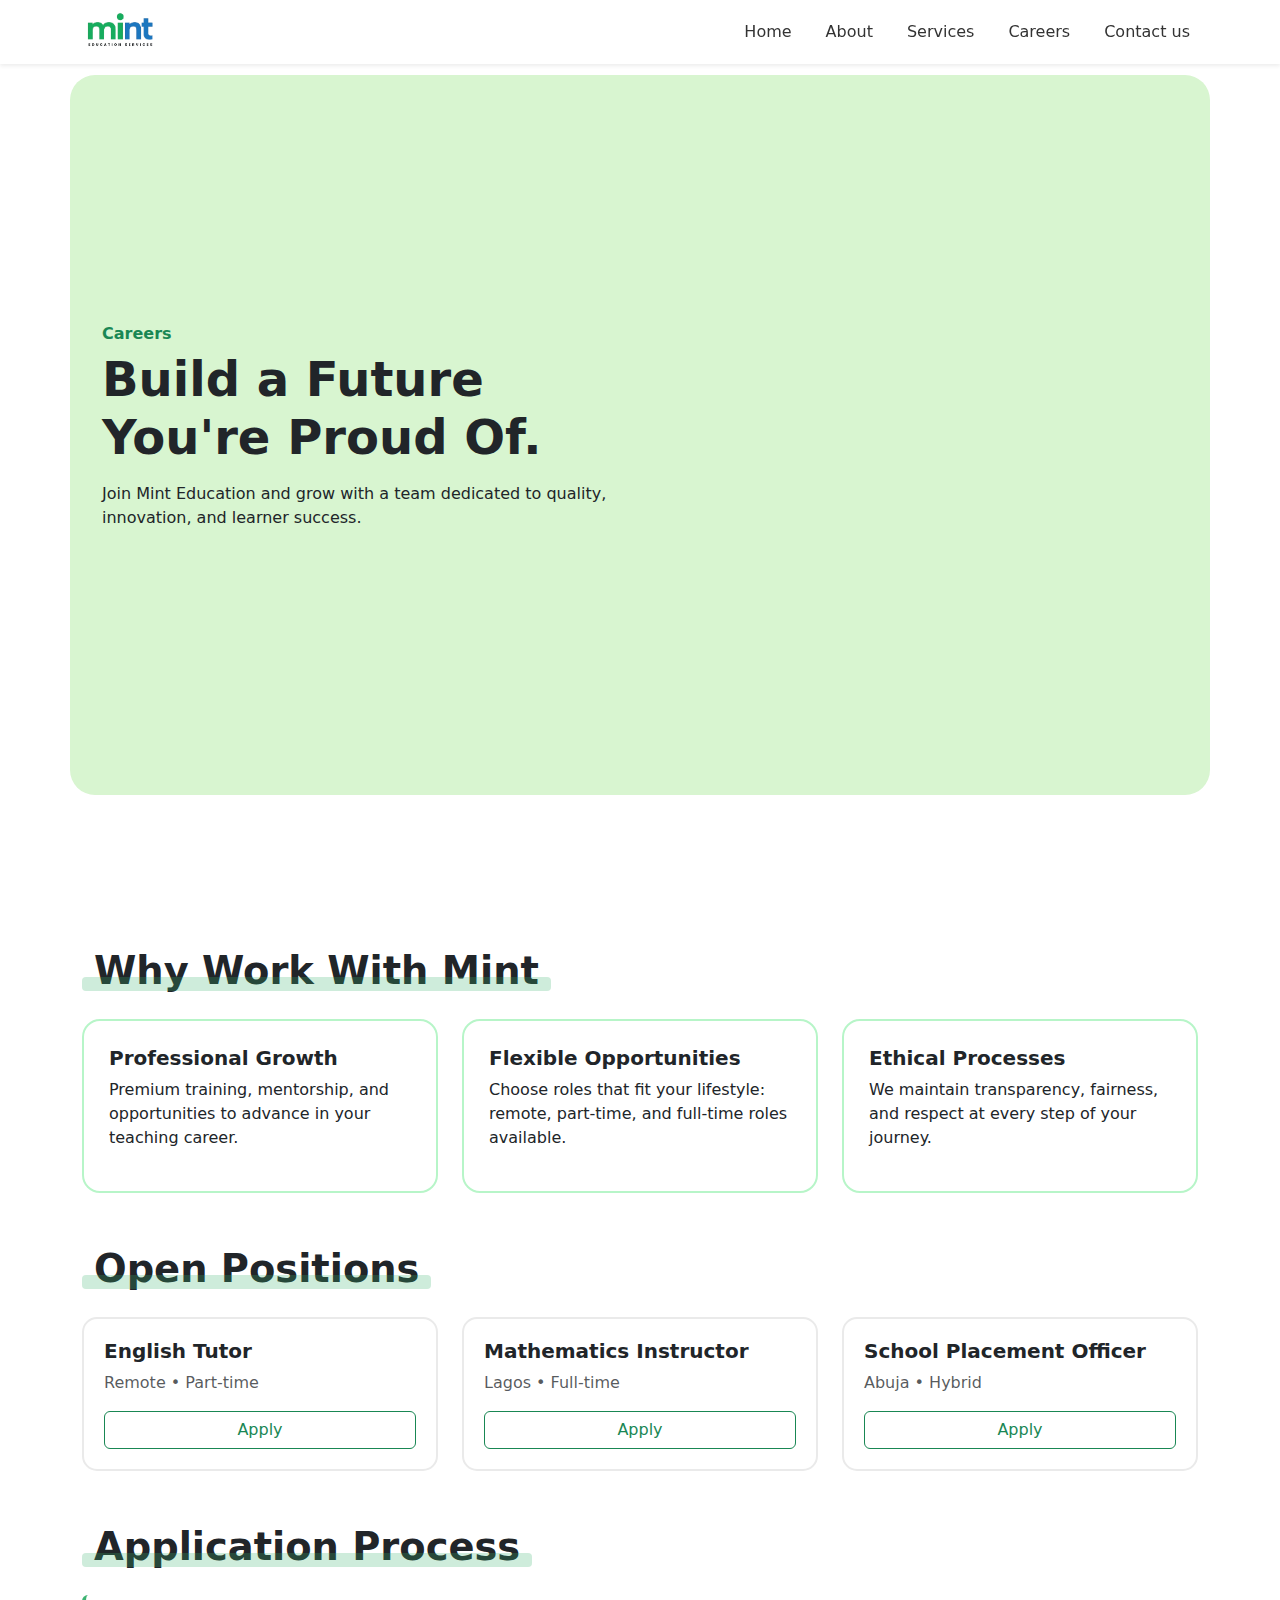
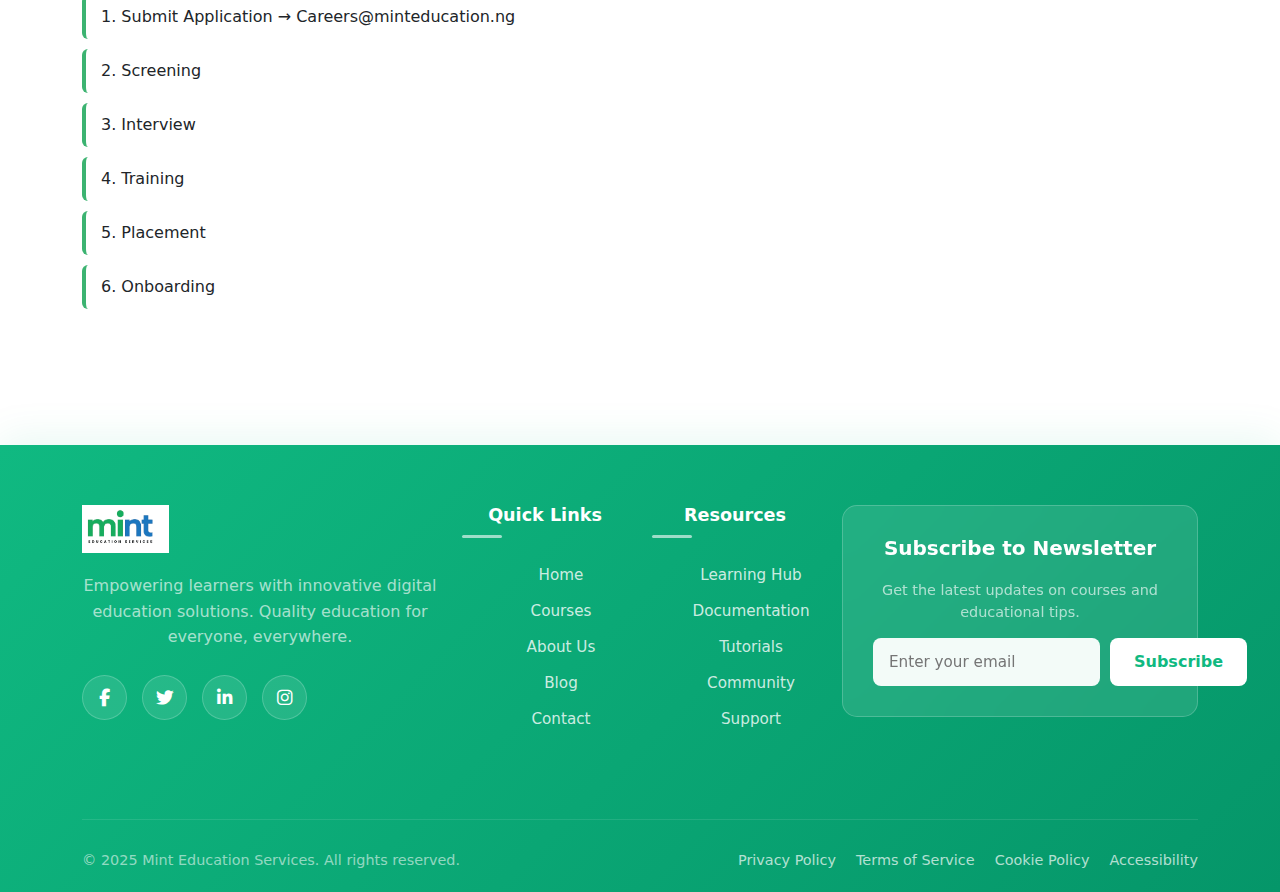
<file: career.html>
<!DOCTYPE html>
<html lang="en">
<head>
  <meta charset="UTF-8">
  <meta name="viewport" content="width=device-width, initial-scale=1.0">
  <title>Mint Education Careers</title>
  <link rel="stylesheet" href="style.css">
   <link rel="stylesheet" href="https://cdnjs.cloudflare.com/ajax/libs/font-awesome/6.5.0/css/all.min.css">
  <link href="https://cdn.jsdelivr.net/npm/bootstrap@5.3.2/dist/css/bootstrap.min.css" rel="stylesheet">
  <link href="https://fonts.googleapis.com/css2?family=Poppins:wght@300;400;600;700&display=swap" rel="stylesheet">
  <link href="https://cdn.jsdelivr.net/npm/bootstrap@5.3.3/dist/css/bootstrap.min.css" rel="stylesheet">

  
</head>
<body>
<nav class="navbar navbar-expand-lg navbar-light bg-white shadow-sm fixed-top">
    <div class="container">
        <img src="images/mintLogo.png" id="logo">
        <button class="navbar-toggler mint-toggler" type="button" data-bs-toggle="collapse" data-bs-target="#navMenu">
            <span class="navbar-toggler-icon"></span>
        </button>

        <div class="collapse navbar-collapse" id="navMenu">
            <ul class="navbar-nav ms-auto">
                <li class="nav-item"><a href="index.html" class="nav-link">Home</a></li>
                <li class="nav-item"><a href="about.html" class="nav-link">About</a></li>
                <li class="nav-item"><a href="services.html" class="nav-link">Services</a></li>
                 <li class="nav-item"><a href="career.html" class="nav-link">Careers</a></li>
                <li class="nav-item"><a href="/contact.html" class="nav-link">Contact us</a></li>
                
               
            </ul>
        </div>
    </div>
</nav>

 <!-- HERO SECTION -->
<section class="container" style="padding-top: 75px;">
  <div class="row align-items-center hero-banner" style="height: 80vh; ">

    <!-- TEXT -->
    <div class="col-md-6">
      <h6 class="text-success fw-semibold">Careers</h6>
      <h1 class="fw-bold display-5">Build a Future You're Proud Of.</h1>
      <p class="mt-3">
        Join Mint Education and grow with a team dedicated to quality, innovation, and learner success.
      </p>
    </div>

    <!-- IMAGE (FADES UP) -->
    <div class="col-md-6 text-center">
      <img src="images/career woman.png" 
           alt="Career Illustration" 
           class="hero-img fade-up">
    </div>

  </div>
</section>
<div class="container py-5" style="margin-top: 100px;">

   
  <!-- HERO SECTION -->
  <!-- <section class="hero-section text-center mb-5">
    <h1 class="fw-bold">Build a Future You're Proud Of</h1>
    <p class="mt-3 lead">Join Mint Education and create meaningful impact in schools, families, and communities.</p>
  </section> -->

  <!-- WHY WORK WITH MINT -->
  <section class="mb-5">
    <h2 class="section-title">Why Work With Mint</h2>
    <div class="row g-4">
      <div class="col-md-4">
        <div class="mint-card">
          <h5 class="fw-bold">Professional Growth</h5>
          <p>Premium training, mentorship, and opportunities to advance in your teaching career.</p>
        </div>
      </div>

      <div class="col-md-4">
        <div class="mint-card">
          <h5 class="fw-bold">Flexible Opportunities</h5>
          <p>Choose roles that fit your lifestyle: remote, part‑time, and full‑time roles available.</p>
        </div>
      </div>

      <div class="col-md-4">
        <div class="mint-card">
          <h5 class="fw-bold">Ethical Processes</h5>
          <p>We maintain transparency, fairness, and respect at every step of your journey.</p>
        </div>
      </div>
    </div>
  </section>

  <!-- OPEN POSITIONS -->
  <section class="mb-5">
    <h2 class="section-title">Open Positions</h2>

    <div class="row g-4">
      <div class="col-md-4">
        <div class="job-card">
          <h5 class="fw-bold">English Tutor</h5>
          <p class="text-muted">Remote • Part‑time</p>
          <button class="btn btn-outline-success w-100">Apply</button>
        </div>
      </div>

      <div class="col-md-4">
        <div class="job-card">
          <h5 class="fw-bold">Mathematics Instructor</h5>
          <p class="text-muted">Lagos • Full‑time</p>
          <button class="btn btn-outline-success w-100">Apply</button>
        </div>
      </div>

      <div class="col-md-4">
        <div class="job-card">
          <h5 class="fw-bold">School Placement Officer</h5>
          <p class="text-muted">Abuja • Hybrid</p>
          <button class="btn btn-outline-success w-100">Apply</button>
        </div>
      </div>
    </div>
  </section>

  <!-- APPLICATION PROCESS -->
  <section class="mb-5">
    <h2 class="section-title">Application Process</h2>
    <div class="process-step">1. Submit Application → Careers@minteducation.ng</div>
    <div class="process-step">2. Screening</div>
    <div class="process-step">3. Interview</div>
    <div class="process-step">4. Training</div>
    <div class="process-step">5. Placement</div>
    <div class="process-step">6. Onboarding</div>
  </section>

</div>

<footer class="mint-footer">
    <div class="container">
        <div class="footer-content">
            <!-- Logo and Description -->
            <div class="row mb-5">
                <div class="col-lg-4 col-md-6 mb-4">
                    <div class="footer-logo">
                        <img src="images/mintLogo.png" id="logo" style="background-color: white;">
                    </div>
                    <p style="color: rgba(255, 255, 255, 0.8); margin-top: 15px; line-height: 1.6;">
                        Empowering learners with innovative digital education solutions. Quality education for everyone, everywhere.
                    </p>
                    <div class="social-icons">
                        <a href="#" class="social-icon" title="Facebook">
                            <i class="fab fa-facebook-f"></i>
                        </a>
                        <a href="#" class="social-icon" title="Twitter">
                            <i class="fab fa-twitter"></i>
                        </a>
                        <a href="#" class="social-icon" title="LinkedIn">
                            <i class="fab fa-linkedin-in"></i>
                        </a>
                        <a href="#" class="social-icon" title="Instagram">
                            <i class="fab fa-instagram"></i>
                        </a>
                    </div>
                </div>

                <!-- Quick Links -->
                <div class="col-lg-2 col-md-6 mb-4">
                    <div class="footer-section">
                        <h5>Quick Links</h5>
                        <ul>
                          <li><a href="/">Home</a></li>
                          <li><a href="#">Courses</a></li>
                          <li><a href="/about.html">About Us</a></li>
                          <li><a href="#">Blog</a></li>
                          <li><a href="/contact.html">Contact</a></li>
                        </ul>
                    </div>
                </div>

                <!-- Resources -->
                <div class="col-lg-2 col-md-6 mb-4">
                    <div class="footer-section">
                        <h5>Resources</h5>
                        <ul>
                            <li><a href="#">Learning Hub</a></li>
                            <li><a href="#">Documentation</a></li>
                            <li><a href="#">Tutorials</a></li>
                            <li><a href="#">Community</a></li>
                            <li><a href="#">Support</a></li>
                        </ul>
                    </div>
                </div>

                <!-- Newsletter -->
                <div class="col-lg-4 col-md-6 mb-4">
                    <div class="newsletter-form">
                        <h5>Subscribe to Newsletter</h5>
                        <p style="font-size: 0.9rem; color: rgba(255, 255, 255, 0.8); margin-bottom: 15px;">
                            Get the latest updates on courses and educational tips.
                        </p>
                        <form id="newsletterForm">
                            <div class="input-group-mint">
                                <input type="email" placeholder="Enter your email" required>
                                <button type="submit" class="btn-mint-subscribe">Subscribe</button>
                            </div>
                        </form>
                    </div>
                </div>
            </div>

            <!-- Footer Bottom -->
            <div class="footer-bottom">
                <div class="footer-bottom-content">
                    <p>&copy; 2025 Mint Education Services. All rights reserved.</p>
                    <div class="footer-links-bottom">
                        <a href="#">Privacy Policy</a>
                        <a href="#">Terms of Service</a>
                        <a href="#">Cookie Policy</a>
                        <a href="#">Accessibility</a>
                    </div>
                </div>
            </div>
        </div>
    </div>
</footer>

<script src="https://cdn.jsdelivr.net/npm/bootstrap@5.3.3/dist/js/bootstrap.bundle.min.js"></script>
</body>
</html>
</file>
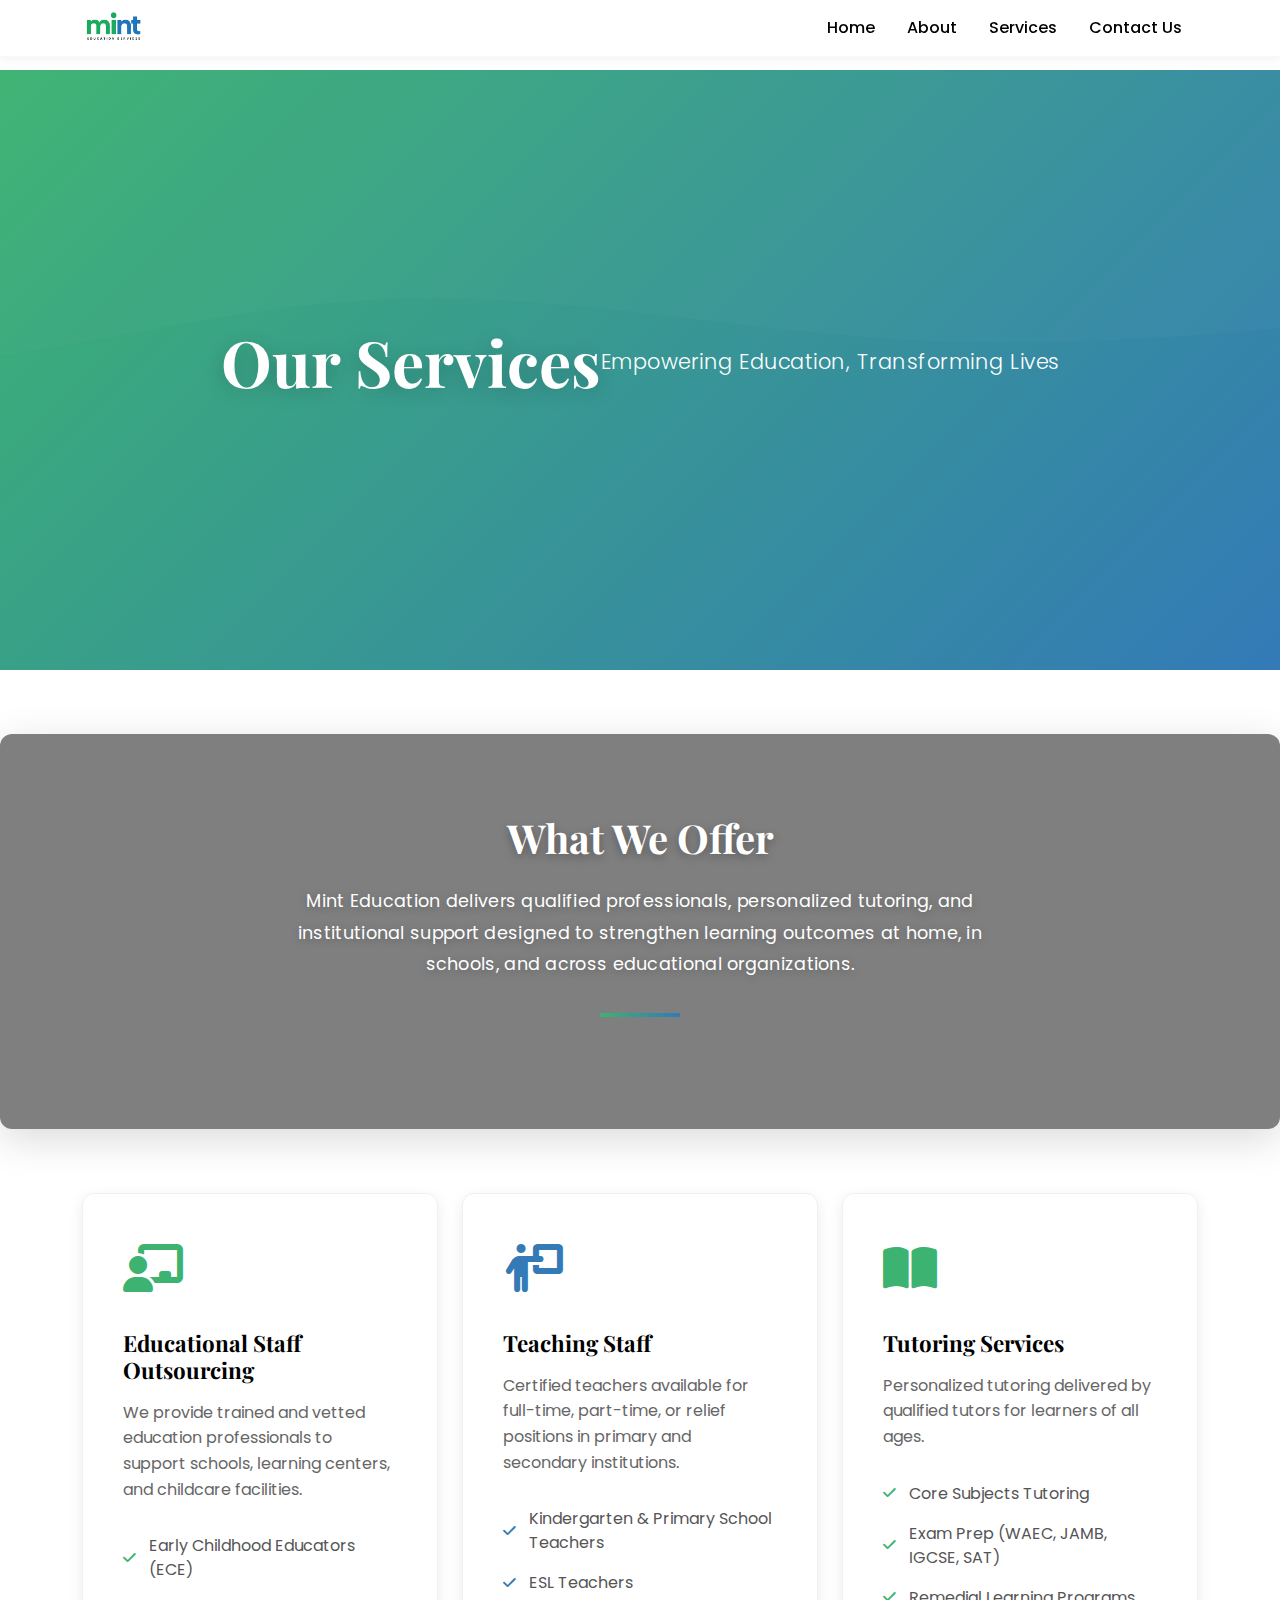
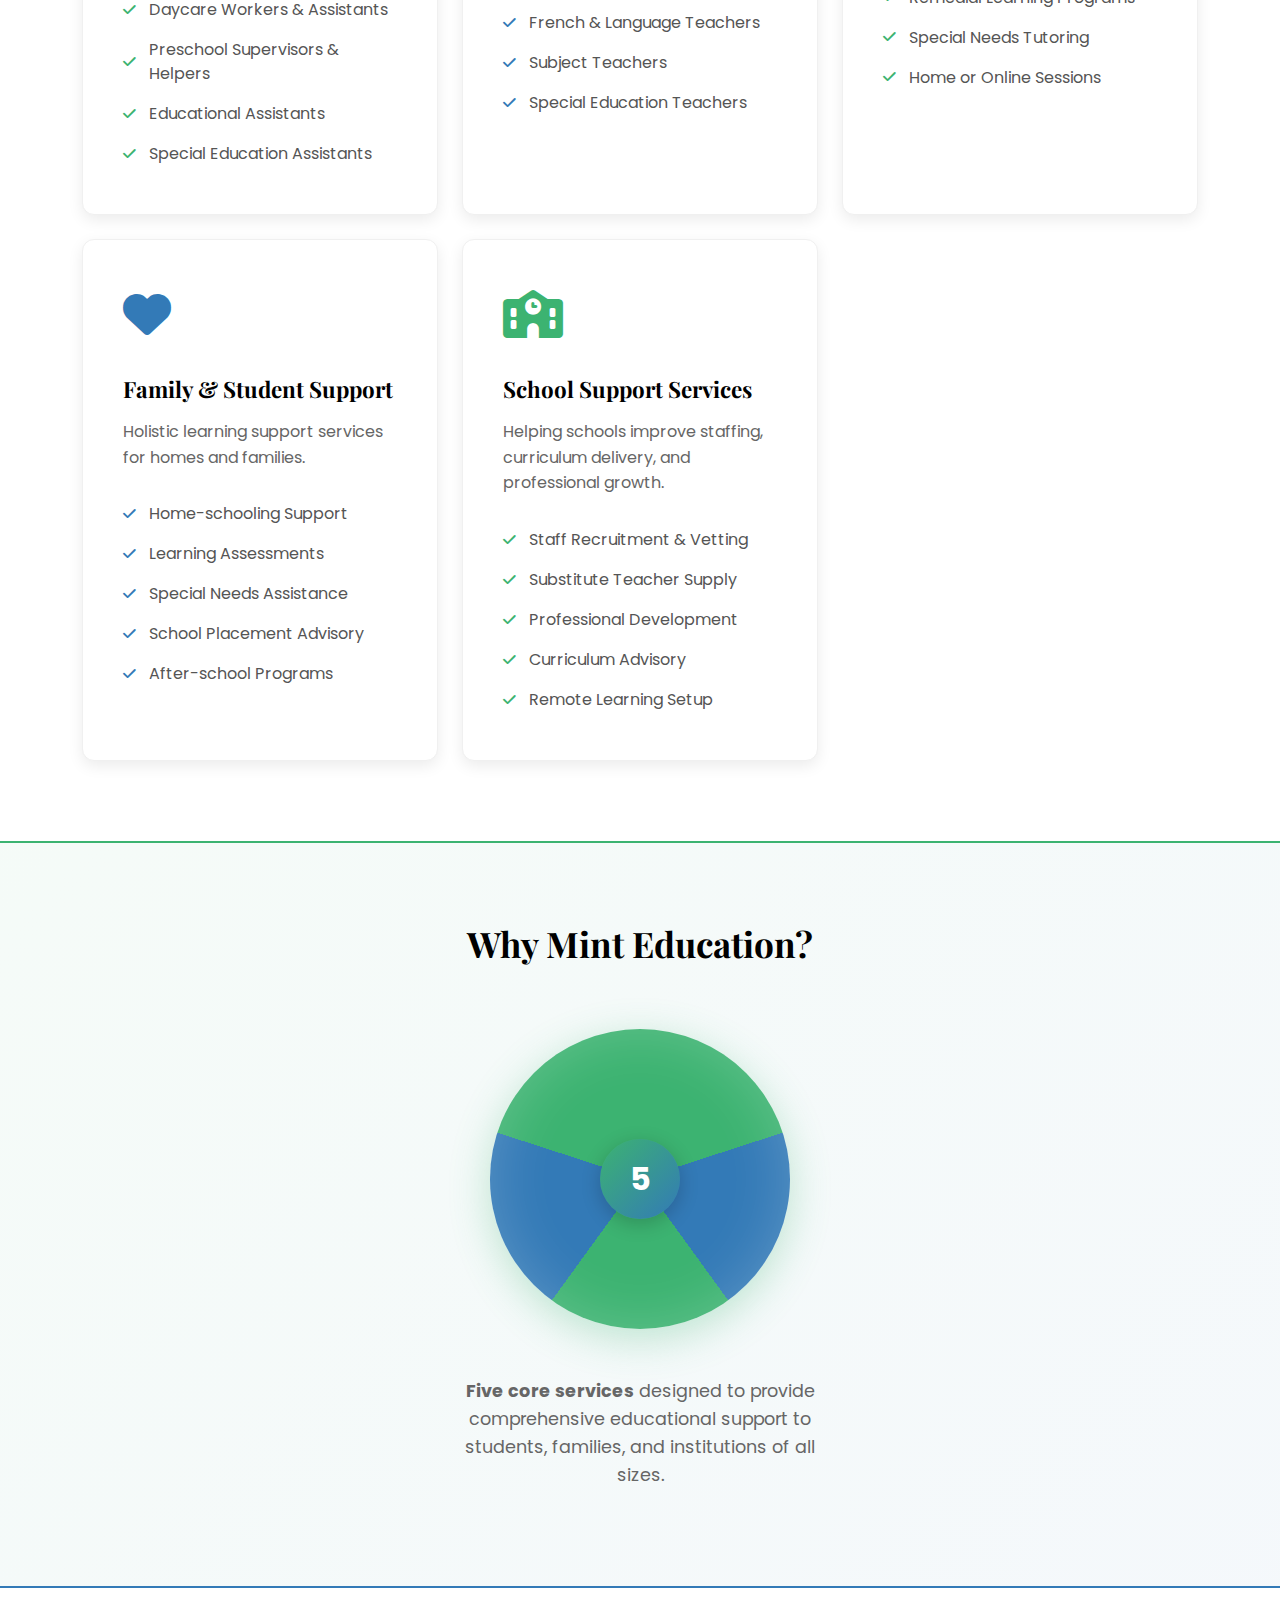
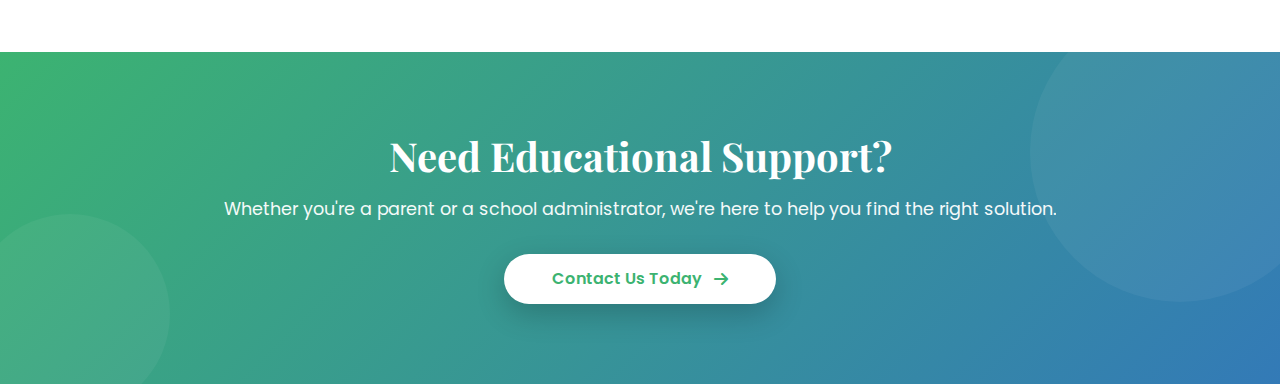
<file: service.html>
<!DOCTYPE html>
<html lang="en">
<head>
  <meta charset="UTF-8">
  <meta name="viewport" content="width=device-width, initial-scale=1.0">
  <title>Services — Mint Education</title>

  <!-- Bootstrap -->
  <link href="https://cdn.jsdelivr.net/npm/bootstrap@5.3.2/dist/css/bootstrap.min.css" rel="stylesheet">

  <!-- Google Fonts - Premium Typography -->
  <link href="https://fonts.googleapis.com/css2?family=Poppins:wght@300;400;500;600;700&family=Playfair+Display:wght@600;700&display=swap" rel="stylesheet">

  <!-- Font Awesome Icons -->
  <link rel="stylesheet" href="https://cdnjs.cloudflare.com/ajax/libs/font-awesome/6.4.0/css/all.min.css">

  <!-- Custom CSS with transitions -->
  <style>
    * {
      transition: color 0.3s ease, background-color 0.3s ease, transform 0.3s ease, box-shadow 0.3s ease;
    }

    body {
      font-family: 'Poppins', sans-serif;
      overflow-x: hidden;
    }

    /* Updated color scheme to Mint brand colors */
    :root {
      --mint-green: #3CB371;
      --mint-blue: #337AB7;
      --white: #FFFFFF;
      --dark-gray: #000000;
      --light-gray: #f8f9fa;
    }

    /* Navbar styling with brand colors */
    .navbar {
      background: var(--white) !important;
      border-bottom: 2px solid var(--light-gray);
      box-shadow: 0 2px 8px rgba(0, 0, 0, 0.05);
    }

    #logo {
      height: 40px;
      transition: transform 0.3s ease;
    }

    .nav-link-premium {
      position: relative;
      font-weight: 500;
      color: var(--dark-gray) !important;
      transition: color 0.3s ease;
      margin: 0 0.5rem;
    }

    .nav-link-premium::after {
      content: '';
      position: absolute;
      bottom: -5px;
      left: 0;
      width: 0;
      height: 3px;
      background: linear-gradient(90deg, var(--mint-green) 0%, var(--mint-blue) 100%);
      transition: width 0.3s ease;
    }

    .nav-link-premium:hover {
      color: var(--mint-green) !important;
    }

    .nav-link-premium:hover::after {
      width: 100%;
    }

    /* Hero section with Mint brand gradient */
    .service-hero-premium {
      position: relative;
      height: 600px;
      background: linear-gradient(135deg, var(--mint-green) 0%, var(--mint-blue) 100%) !important;
      display: flex;
      align-items: center;
      justify-content: center;
      color: var(--white);
      overflow: hidden;
      margin-top: 70px;
    }

    .service-hero-premium::before {
      content: '';
      position: absolute;
      top: 0;
      left: 0;
      width: 100%;
      height: 100%;
      background: url('data:image/svg+xml,<svg xmlns=%22http://www.w3.org/2000/svg%22 viewBox=%220 0 1440 320%22><path fill=%22%23ffffff%22 fill-opacity=%220.08%22 d=%22M0,96L48,112C96,128,192,160,288,160C384,160,480,128,576,122.7C672,117,768,139,864,144C960,149,1056,139,1152,128C1248,117,1344,107,1392,101.3L1440,96L1440,0L1392,0C1344,0,1248,0,1152,0C1056,0,960,0,864,0C768,0,672,0,576,0C480,0,384,0,288,0C192,0,96,0,48,0L0,0Z%22></path></svg>') no-repeat bottom;
      background-size: cover;
      opacity: 0.3;
      animation: wave 8s ease-in-out infinite;
    }

    @keyframes wave {
      0%, 100% { transform: translateY(0); }
      50% { transform: translateY(20px); }
    }

    .service-hero-title-premium {
      font-size: 4rem;
      font-weight: 700;
      margin-bottom: 1rem;
      text-shadow: 0 4px 20px rgba(0, 0, 0, 0.2);
      font-family: 'Playfair Display', serif;
      position: relative;
      z-index: 2;
      animation: fadeInDown 1s ease-out;
    }

    @keyframes fadeInDown {
      from {
        opacity: 0;
        transform: translateY(-30px);
      }
      to {
        opacity: 1;
        transform: translateY(0);
      }
    }

    .hero-subtitle {
      font-size: 1.3rem;
      font-weight: 300;
      letter-spacing: 0.5px;
      position: relative;
      z-index: 2;
      animation: fadeInUp 1s ease-out 0.2s both;
    }

    @keyframes fadeInUp {
      from {
        opacity: 0;
        transform: translateY(30px);
      }
      to {
        opacity: 1;
        transform: translateY(0);
      }
    }

    /* Intro section with divider accent */
    .service-intro-premium {
      margin-top: 4rem;
      margin-bottom: 4rem;
      animation: fadeInUp 1s ease-out 0.4s both;
      background: linear-gradient(rgba(0, 0, 0, 0.5), rgba(0, 0, 0, 0.5)), url('https://images.unsplash.com/photo-1516321318423-f06f70d504f0?w=1200&q=80') center/cover no-repeat;
      padding: 5rem 2rem;
      border-radius: 12px;
      box-shadow: 0 10px 40px rgba(0, 0, 0, 0.15);
    }

    .service-intro-premium::before {
      display: none;
    }

    .intro-title {
      font-size: 2.5rem;
      font-weight: 700;
      color: var(--white);
      margin-bottom: 1.5rem;
      font-family: 'Playfair Display', serif;
      text-shadow: 0 3px 10px rgba(0, 0, 0, 0.3);
    }

    .intro-text {
      font-size: 1.1rem;
      color: var(--white);
      line-height: 1.8;
      letter-spacing: 0.3px;
      text-shadow: 0 2px 8px rgba(0, 0, 0, 0.25);
    }

    .divider-accent {
      width: 80px;
      height: 4px;
      background: linear-gradient(90deg, var(--mint-green) 0%, var(--mint-blue) 100%);
      margin: 2rem auto;
    }

    /* Service cards with brand colors and smooth animations */
    .service-card-premium {
      background: var(--white);
      border-radius: 12px;
      padding: 2.5rem;
      height: 100%;
      cursor: pointer;
      border: 1px solid #f0f0f0;
      position: relative;
      overflow: hidden;
      box-shadow: 0 5px 15px rgba(0, 0, 0, 0.08);
      transition: all 0.4s cubic-bezier(0.34, 1.56, 0.64, 1);
      animation: cardSlideIn 0.6s ease-out backwards;
    }

    @keyframes cardSlideIn {
      from {
        opacity: 0;
        transform: translateY(30px);
      }
      to {
        opacity: 1;
        transform: translateY(0);
      }
    }

    .service-card-premium:nth-child(1) { animation-delay: 0.1s; }
    .service-card-premium:nth-child(2) { animation-delay: 0.2s; }
    .service-card-premium:nth-child(3) { animation-delay: 0.3s; }
    .service-card-premium:nth-child(4) { animation-delay: 0.4s; }
    .service-card-premium:nth-child(5) { animation-delay: 0.5s; }

    .service-card-premium::before {
      content: '';
      position: absolute;
      top: 0;
      right: 0;
      width: 120px;
      height: 120px;
      background: linear-gradient(135deg, rgba(60, 179, 113, 0.1) 0%, rgba(51, 122, 183, 0.1) 100%);
      border-radius: 0 0 0 100%;
      opacity: 0;
      transition: opacity 0.4s ease;
    }

    .service-card-premium:hover {
      transform: translateY(-12px) scale(1.02);
      box-shadow: 0 20px 50px rgba(60, 179, 113, 0.15);
    }

    .service-card-premium:hover::before {
      opacity: 1;
    }

    .card-icon {
      font-size: 3rem;
      margin-bottom: 1.5rem;
      position: relative;
      z-index: 1;
      transition: transform 0.4s ease;
    }

    .service-card-premium:hover .card-icon {
      transform: scale(1.1) rotate(5deg);
    }

    .card-icon-green {
      color: var(--mint-green);
    }

    .card-icon-blue {
      color: var(--mint-blue);
    }

    .card-title {
      font-size: 1.4rem;
      font-weight: 700;
      color: var(--dark-gray);
      margin-bottom: 1rem;
      font-family: 'Playfair Display', serif;
      position: relative;
      z-index: 1;
    }

    .card-description {
      color: #666;
      line-height: 1.6;
      margin-bottom: 1.5rem;
      position: relative;
      z-index: 1;
    }

    .card-list {
      list-style: none;
      padding: 0;
      margin: 0;
      position: relative;
      z-index: 1;
    }

    .card-list li {
      color: #555;
      padding: 0.5rem 0;
      display: flex;
      align-items: center;
      transition: transform 0.3s ease;
    }

    .card-list li:hover {
      transform: translateX(5px);
    }

    .card-list i {
      margin-right: 0.8rem;
      font-size: 0.9rem;
      transition: transform 0.3s ease;
    }

    .card-list li:hover i {
      transform: scale(1.3);
    }

    .check-green { color: var(--mint-green); }
    .check-blue { color: var(--mint-blue); }

    /* Rotating wheel section */
    .wheel-section {
      padding: 5rem 2rem;
      background: linear-gradient(135deg, rgba(60, 179, 113, 0.05) 0%, rgba(51, 122, 183, 0.05) 100%);
      margin: 3rem 0;
      border-top: 2px solid var(--mint-green);
      border-bottom: 2px solid var(--mint-blue);
    }

    .wheel-container {
      max-width: 600px;
      margin: 0 auto;
      display: flex;
      flex-direction: column;
      align-items: center;
      gap: 3rem;
    }

    .wheel-title {
      font-size: 2.2rem;
      font-weight: 700;
      text-align: center;
      color: var(--dark-gray);
      font-family: 'Playfair Display', serif;
      margin-bottom: 1rem;
    }

    .rotating-wheel {
      width: 300px;
      height: 300px;
      border-radius: 50%;
      background: conic-gradient(
        from 0deg,
        var(--mint-green) 0deg,
        var(--mint-green) 72deg,
        var(--mint-blue) 72deg,
        var(--mint-blue) 144deg,
        var(--mint-green) 144deg,
        var(--mint-green) 216deg,
        var(--mint-blue) 216deg,
        var(--mint-blue) 288deg,
        var(--mint-green) 288deg,
        var(--mint-green) 360deg
      );
      box-shadow: 
        0 10px 40px rgba(60, 179, 113, 0.3),
        inset 0 0 60px rgba(255, 255, 255, 0.2);
      animation: spin 8s linear infinite;
      position: relative;
      display: flex;
      align-items: center;
      justify-content: center;
    }

    @keyframes spin {
      from {
        transform: rotate(0deg);
      }
      to {
        transform: rotate(360deg);
      }
    }

    .wheel-center {
      width: 80px;
      height: 80px;
      background: linear-gradient(135deg, var(--mint-green), var(--mint-blue));
      border-radius: 50%;
      display: flex;
      align-items: center;
      justify-content: center;
      color: var(--white);
      font-size: 2rem;
      font-weight: 700;
      box-shadow: 0 5px 20px rgba(0, 0, 0, 0.2);
    }

    .wheel-label {
      font-size: 1.1rem;
      text-align: center;
      color: #666;
      line-height: 1.6;
      max-width: 400px;
    }

    /* CTA section with brand colors */
    .service-cta-premium {
      background: linear-gradient(135deg, var(--mint-green) 0%, var(--mint-blue) 100%);
      color: var(--white);
      padding: 5rem 2rem;
      position: relative;
      overflow: hidden;
      margin-top: 4rem;
    }

    .service-cta-premium::before {
      content: '';
      position: absolute;
      top: -50px;
      right: -50px;
      width: 300px;
      height: 300px;
      background: rgba(255, 255, 255, 0.1);
      border-radius: 50%;
      opacity: 0.5;
    }

    .service-cta-premium::after {
      content: '';
      position: absolute;
      bottom: -30px;
      left: -30px;
      width: 200px;
      height: 200px;
      background: rgba(255, 255, 255, 0.1);
      border-radius: 50%;
      opacity: 0.5;
    }

    .cta-title {
      font-size: 2.5rem;
      font-weight: 700;
      margin-bottom: 1rem;
      font-family: 'Playfair Display', serif;
      position: relative;
      z-index: 2;
    }

    .cta-description {
      font-size: 1.1rem;
      margin-bottom: 2rem;
      opacity: 0.95;
      position: relative;
      z-index: 2;
    }

    .btn-mint {
      background: var(--white);
      color: var(--mint-green);
      font-weight: 600;
      padding: 0.8rem 3rem;
      border-radius: 50px;
      border: none;
      box-shadow: 0 10px 30px rgba(0, 0, 0, 0.2);
      transition: all 0.3s ease;
      position: relative;
      z-index: 2;
      display: inline-flex;
      align-items: center;
      gap: 0.8rem;
    }

    .btn-mint:hover {
      transform: scale(1.08) translateY(-3px);
      box-shadow: 0 15px 40px rgba(0, 0, 0, 0.3);
      background: var(--light-gray);
      color: var(--mint-blue);
    }

    /* Responsive adjustments */
    @media (max-width: 768px) {
      .service-hero-title-premium {
        font-size: 2.5rem;
      }

      .rotating-wheel {
        width: 200px;
        height: 200px;
      }

      .wheel-center {
        width: 60px;
        height: 60px;
        font-size: 1.5rem;
      }

      .cta-title {
        font-size: 1.8rem;
      }
    }
  </style>
</head>

<body>

<!-- NAVBAR -->
<nav class="navbar navbar-expand-lg fixed-top">
  <div class="container">
      <img src="images/mintLogo.png" id="logo">
      <button class="navbar-toggler" type="button" data-bs-toggle="collapse" data-bs-target="#navMenu">
          <span class="navbar-toggler-icon"></span>
      </button>

      <div class="collapse navbar-collapse" id="navMenu">
          <ul class="navbar-nav ms-auto">
              <li class="nav-item"><a href="index.html#home" class="nav-link nav-link-premium">Home</a></li>
              <li class="nav-item"><a href="index.html#about" class="nav-link nav-link-premium">About</a></li>
              <li class="nav-item"><a href="services.html" class="nav-link nav-link-premium active">Services</a></li>
              <li class="nav-item"><a href="contact.html" class="nav-link nav-link-premium">Contact Us</a></li>
          </ul>
      </div>
  </div>
</nav>

<!-- HERO -->
<section class="service-hero-premium">
  <h1 class="service-hero-title-premium">Our Services</h1>
  <p class="hero-subtitle">Empowering Education, Transforming Lives</p>
</section>

<!-- INTRO -->
<section class="service-intro-premium">
  <div style="max-width: 700px; margin: 0 auto; text-align: center;">
    <h2 class="intro-title">What We Offer</h2>
    <p class="intro-text">
      Mint Education delivers qualified professionals, personalized tutoring, and institutional support
      designed to strengthen learning outcomes at home, in schools, and across educational organizations.
    </p>
    <div class="divider-accent"></div>
  </div>
</section>

<!-- SERVICE SECTIONS -->
<section class="container" style="margin-bottom: 5rem;">
  <div class="row g-4">

    <!-- 1. Educational Staff Outsourcing -->
    <div class="col-lg-6 col-xl-4">
      <div class="service-card-premium">
        <div class="card-icon card-icon-green">
          <i class="fas fa-chalkboard-user"></i>
        </div>
        <h3 class="card-title">Educational Staff Outsourcing</h3>
        <p class="card-description">
          We provide trained and vetted education professionals to support schools, learning centers, and childcare facilities.
        </p>
        <ul class="card-list">
          <li><i class="fas fa-check check-green"></i> Early Childhood Educators (ECE)</li>
          <li><i class="fas fa-check check-green"></i> Daycare Workers & Assistants</li>
          <li><i class="fas fa-check check-green"></i> Preschool Supervisors & Helpers</li>
          <li><i class="fas fa-check check-green"></i> Educational Assistants</li>
          <li><i class="fas fa-check check-green"></i> Special Education Assistants</li>
        </ul>
      </div>
    </div>

    <!-- 2. Teaching Staff -->
    <div class="col-lg-6 col-xl-4">
      <div class="service-card-premium">
        <div class="card-icon card-icon-blue">
          <i class="fas fa-person-chalkboard"></i>
        </div>
        <h3 class="card-title">Teaching Staff</h3>
        <p class="card-description">
          Certified teachers available for full-time, part-time, or relief positions in primary and secondary institutions.
        </p>
        <ul class="card-list">
          <li><i class="fas fa-check check-blue"></i> Kindergarten & Primary School Teachers</li>
          <li><i class="fas fa-check check-blue"></i> ESL Teachers</li>
          <li><i class="fas fa-check check-blue"></i> French & Language Teachers</li>
          <li><i class="fas fa-check check-blue"></i> Subject Teachers</li>
          <li><i class="fas fa-check check-blue"></i> Special Education Teachers</li>
        </ul>
      </div>
    </div>

    <!-- 3. Tutoring Services -->
    <div class="col-lg-6 col-xl-4">
      <div class="service-card-premium">
        <div class="card-icon card-icon-green">
          <i class="fas fa-book-open"></i>
        </div>
        <h3 class="card-title">Tutoring Services</h3>
        <p class="card-description">
          Personalized tutoring delivered by qualified tutors for learners of all ages.
        </p>
        <ul class="card-list">
          <li><i class="fas fa-check check-green"></i> Core Subjects Tutoring</li>
          <li><i class="fas fa-check check-green"></i> Exam Prep (WAEC, JAMB, IGCSE, SAT)</li>
          <li><i class="fas fa-check check-green"></i> Remedial Learning Programs</li>
          <li><i class="fas fa-check check-green"></i> Special Needs Tutoring</li>
          <li><i class="fas fa-check check-green"></i> Home or Online Sessions</li>
        </ul>
      </div>
    </div>

    <!-- 4. Family Support Services -->
    <div class="col-lg-6 col-xl-4">
      <div class="service-card-premium">
        <div class="card-icon card-icon-blue">
          <i class="fas fa-heart"></i>
        </div>
        <h3 class="card-title">Family & Student Support</h3>
        <p class="card-description">
          Holistic learning support services for homes and families.
        </p>
        <ul class="card-list">
          <li><i class="fas fa-check check-blue"></i> Home-schooling Support</li>
          <li><i class="fas fa-check check-blue"></i> Learning Assessments</li>
          <li><i class="fas fa-check check-blue"></i> Special Needs Assistance</li>
          <li><i class="fas fa-check check-blue"></i> School Placement Advisory</li>
          <li><i class="fas fa-check check-blue"></i> After-school Programs</li>
        </ul>
      </div>
    </div>

    <!-- 5. School Support Services -->
    <div class="col-lg-6 col-xl-4">
      <div class="service-card-premium">
        <div class="card-icon card-icon-green">
          <i class="fas fa-school"></i>
        </div>
        <h3 class="card-title">School Support Services</h3>
        <p class="card-description">
          Helping schools improve staffing, curriculum delivery, and professional growth.
        </p>
        <ul class="card-list">
          <li><i class="fas fa-check check-green"></i> Staff Recruitment & Vetting</li>
          <li><i class="fas fa-check check-green"></i> Substitute Teacher Supply</li>
          <li><i class="fas fa-check check-green"></i> Professional Development</li>
          <li><i class="fas fa-check check-green"></i> Curriculum Advisory</li>
          <li><i class="fas fa-check check-green"></i> Remote Learning Setup</li>
        </ul>
      </div>
    </div>

  </div>
</section>

<!-- ROTATING WHEEL SECTION -->
<section class="wheel-section">
  <div class="wheel-container">
    <h2 class="wheel-title">Why Mint Education?</h2>
    <div class="rotating-wheel">
      <div class="wheel-center">5</div>
    </div>
    <p class="wheel-label">
      <strong>Five core services</strong> designed to provide comprehensive educational support to students, families, and institutions of all sizes.
    </p>
  </div>
</section>

<!-- CTA SECTION -->
<section class="service-cta-premium">
  <div class="container text-center">
    <h2 class="cta-title">Need Educational Support?</h2>
    <p class="cta-description">Whether you're a parent or a school administrator, we're here to help you find the right solution.</p>
    <a href="contact.html" class="btn btn-mint">
      Contact Us Today
      <i class="fas fa-arrow-right"></i>
    </a>
  </div>
</section>

<!-- BOOTSTRAP JS -->
<script src="https://cdn.jsdelivr.net/npm/bootstrap@5.3.2/dist/js/bootstrap.bundle.min.js"></script>

</body>
</html>
</file>
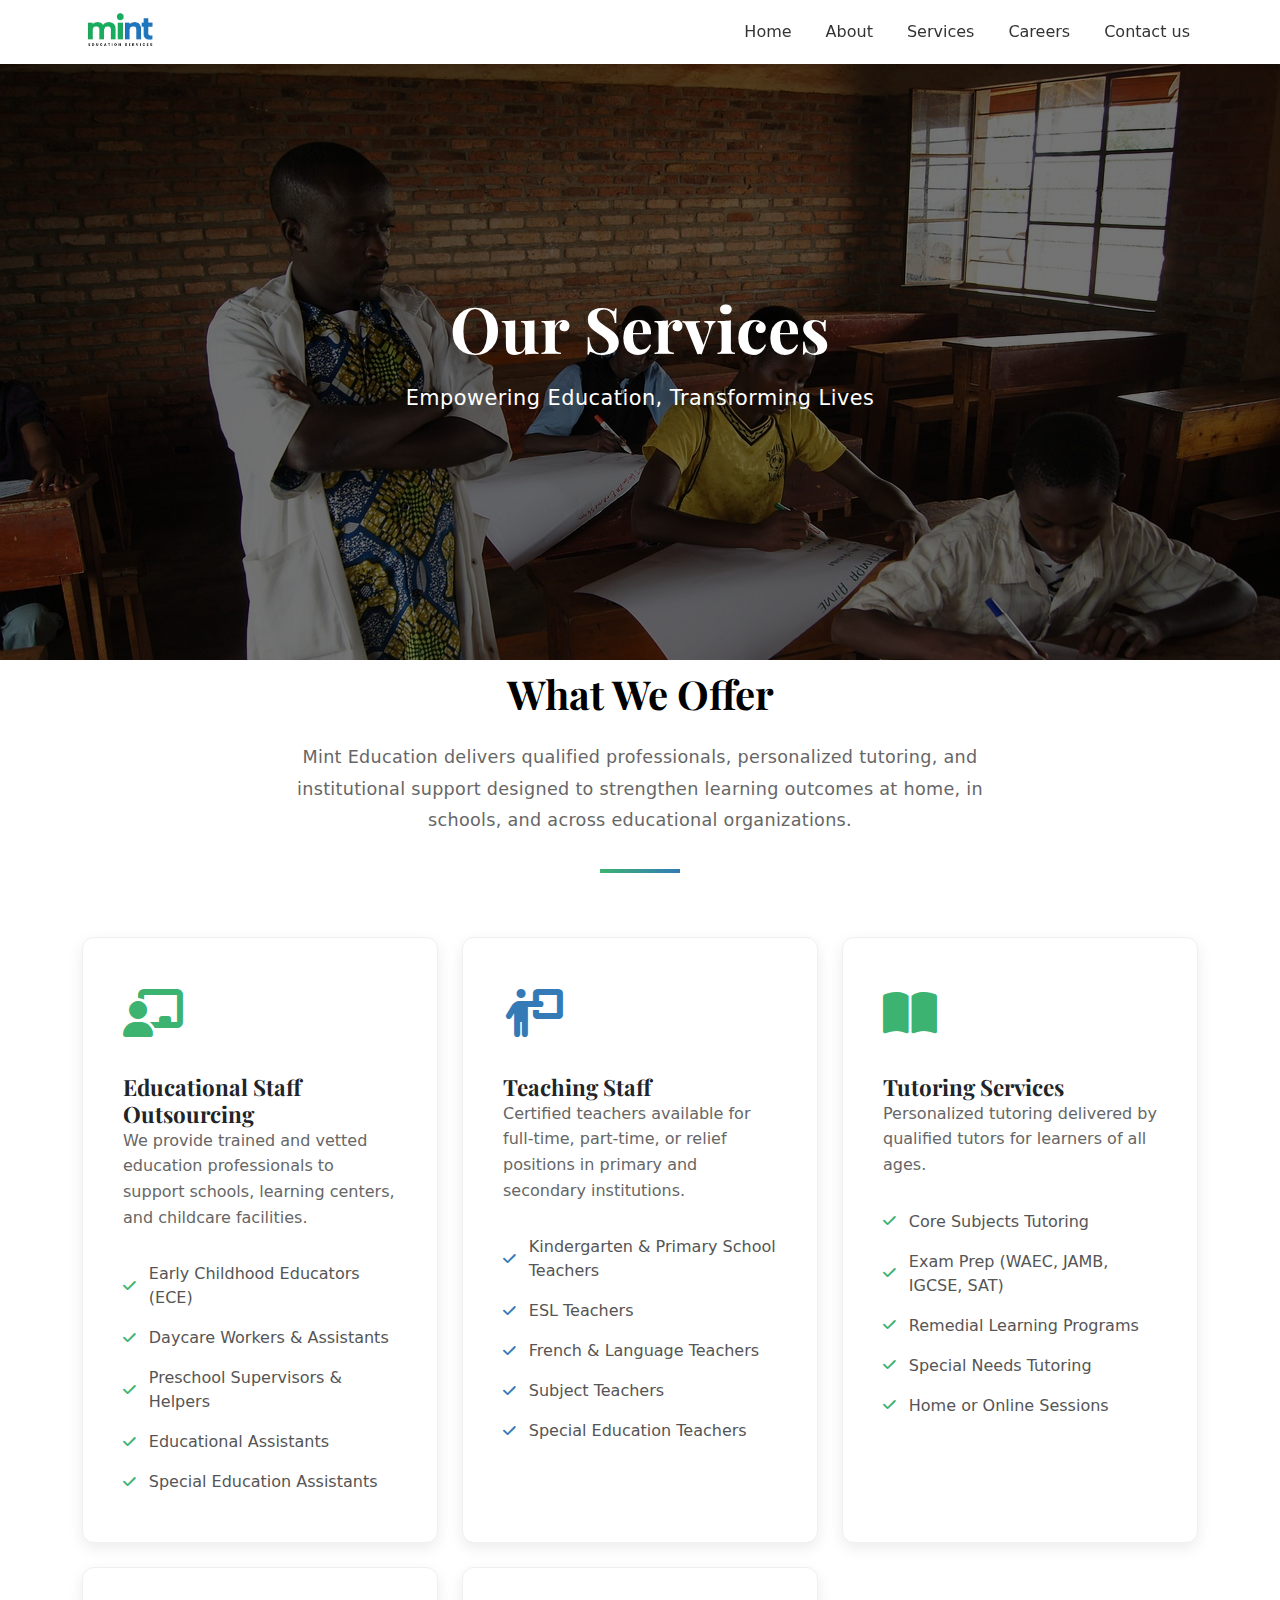
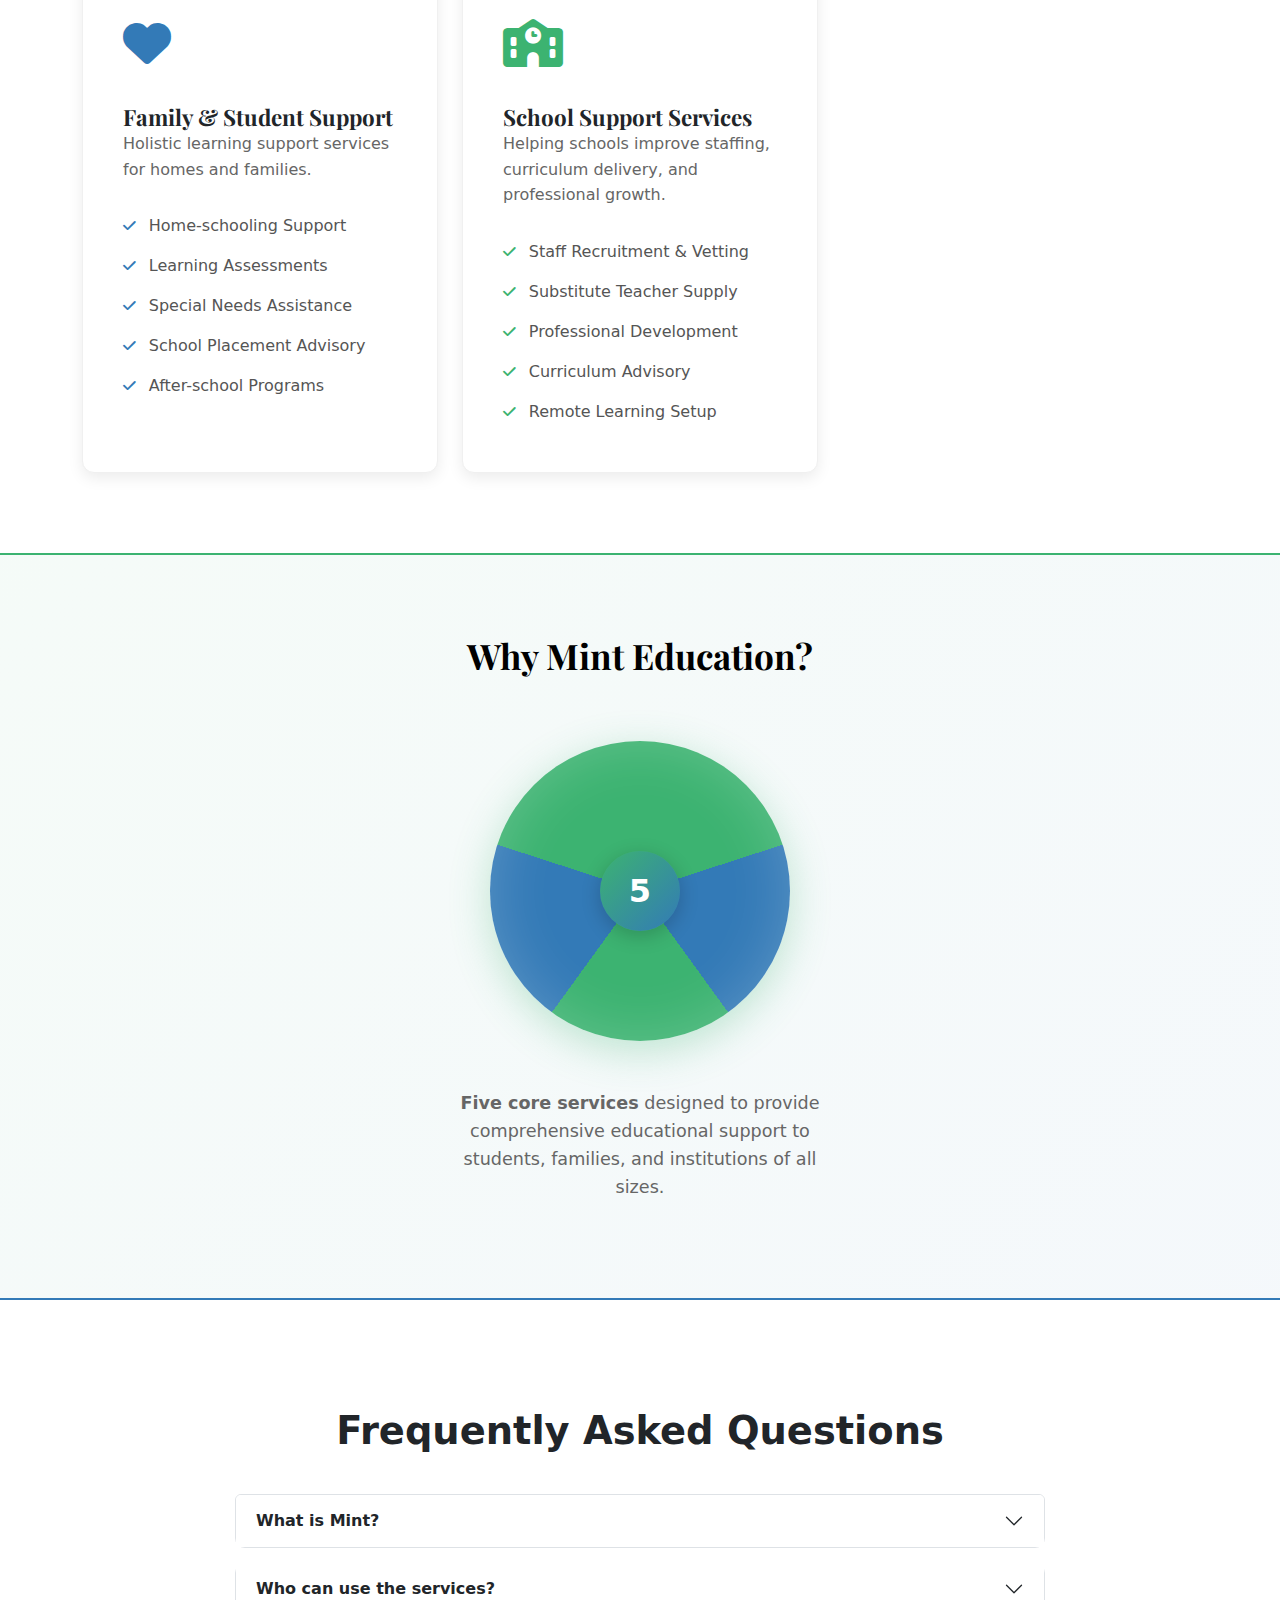
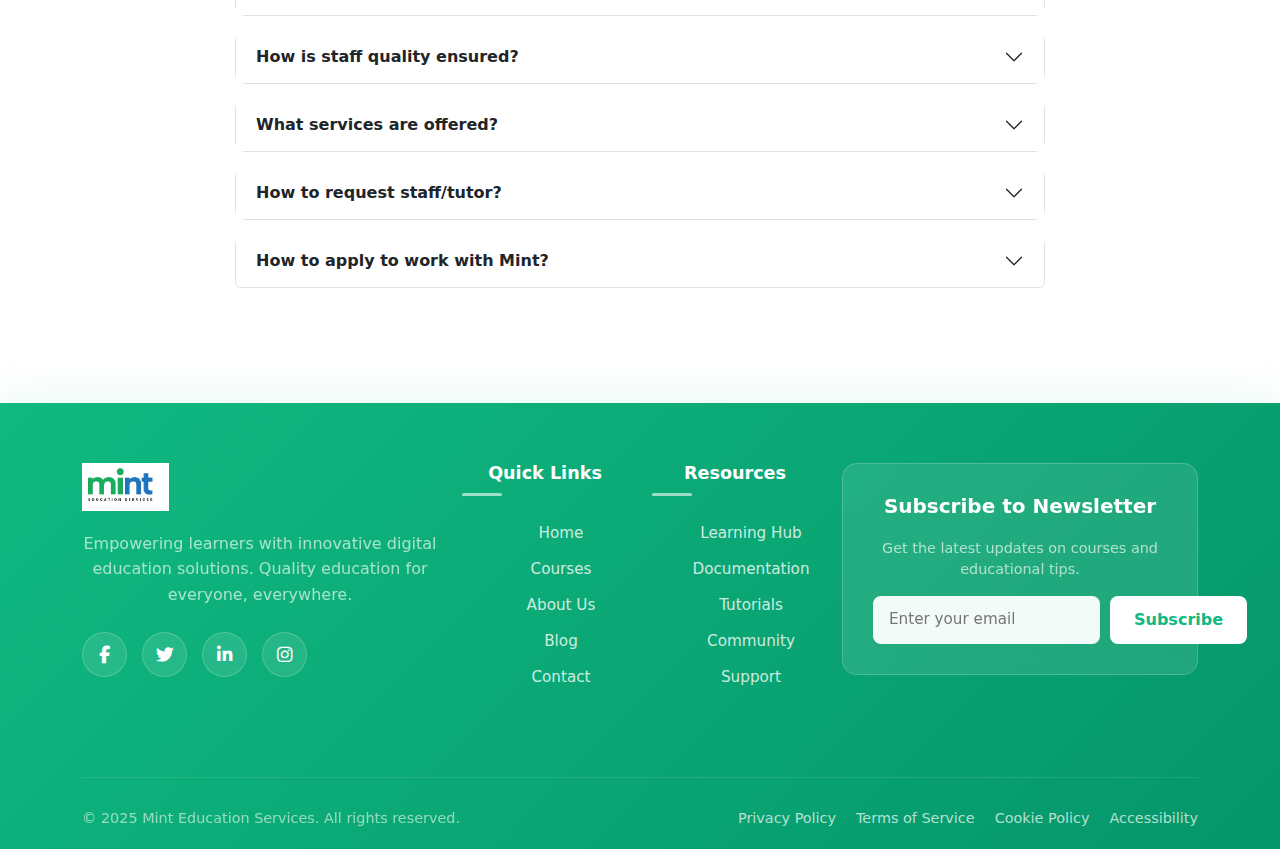
<file: services.html>
<!DOCTYPE html>
<html lang="en">
<head>
  <meta charset="UTF-8">
  <meta name="viewport" content="width=device-width, initial-scale=1.0">
  <title>Services — Mint Education</title>
  <link rel="stylesheet" href="style.css">

  <!-- Bootstrap -->
  <link href="https://cdn.jsdelivr.net/npm/bootstrap@5.3.2/dist/css/bootstrap.min.css" rel="stylesheet">

  <!-- Google Fonts - Premium Typography -->
  <link href="https://fonts.googleapis.com/css2?family=Poppins:wght@300;400;500;600;700&family=Playfair+Display:wght@600;700&display=swap" rel="stylesheet">

  <!-- Font Awesome Icons -->
  <link rel="stylesheet" href="https://cdnjs.cloudflare.com/ajax/libs/font-awesome/6.4.0/css/all.min.css">

  
</head>

<body>

<!-- NAVBAR -->
<nav class="navbar navbar-expand-lg navbar-light bg-white shadow-sm fixed-top">
    <div class="container">
        <img src="images/mintLogo.png" id="logo">
        <button class="navbar-toggler mint-toggler" type="button" data-bs-toggle="collapse" data-bs-target="#navMenu">
            <span class="navbar-toggler-icon"></span>
        </button>

        <div class="collapse navbar-collapse" id="navMenu">
            <ul class="navbar-nav ms-auto">
                <li class="nav-item"><a href="index.html" class="nav-link">Home</a></li>
                <li class="nav-item"><a href="about.html" class="nav-link">About</a></li>
                <li class="nav-item"><a href="services.html" class="nav-link">Services</a></li>
                 <li class="nav-item"><a href="career.html" class="nav-link">Careers</a></li>
                <li class="nav-item"><a href="/contact.html" class="nav-link">Contact us</a></li>
                
               
            </ul>
        </div>
    </div>
</nav>

<!-- HERO -->
<section class="service-hero-premium">
    <img src="images/teacher-476342_1280.jpg" class="hero-bg-image" alt="woman teaching" style="height: 90vh;">
    
    <div class="hero-content">
      <h1 class="service-hero-title-premium">Our Services</h1>
      <p class="hero-subtitle">Empowering Education, Transforming Lives</p>
    </div>
  </section>

<!-- INTRO -->
<section class="service-intro-premium container"style="margin-top: 10px;">
  <div style="max-width: 700px; margin: 0 auto; text-align: center;">
    <h2 class="intro-title">What We Offer</h2> 
    <p class="intro-text">
      Mint Education delivers qualified professionals, personalized tutoring, and institutional support
      designed to strengthen learning outcomes at home, in schools, and across educational organizations.
    </p>
    <div class="divider-accent"></div>
  </div>
</section>

<!-- SERVICE SECTIONS -->
<section class="container" style="margin-bottom: 5rem;">
  <div class="row g-4">

    <!-- 1. Educational Staff Outsourcing -->
    <div class="col-lg-6 col-xl-4">
      <div class="service-card-premium">
        <div class="card-icon card-icon-green">
          <i class="fas fa-chalkboard-user"></i>
        </div>
        <h3 class="card-title">Educational Staff Outsourcing</h3>
        <p class="card-description">
          We provide trained and vetted education professionals to support schools, learning centers, and childcare facilities.
        </p>
        <ul class="card-list">
          <li><i class="fas fa-check check-green"></i> Early Childhood Educators (ECE)</li>
          <li><i class="fas fa-check check-green"></i> Daycare Workers & Assistants</li>
          <li><i class="fas fa-check check-green"></i> Preschool Supervisors & Helpers</li>
          <li><i class="fas fa-check check-green"></i> Educational Assistants</li>
          <li><i class="fas fa-check check-green"></i> Special Education Assistants</li>
        </ul>
      </div>
    </div>

    <!-- 2. Teaching Staff -->
    <div class="col-lg-6 col-xl-4">
      <div class="service-card-premium">
        <div class="card-icon card-icon-blue">
          <i class="fas fa-person-chalkboard"></i>
        </div>
        <h3 class="card-title">Teaching Staff</h3>
        <p class="card-description">
          Certified teachers available for full-time, part-time, or relief positions in primary and secondary institutions.
        </p>
        <ul class="card-list">
          <li><i class="fas fa-check check-blue"></i> Kindergarten & Primary School Teachers</li>
          <li><i class="fas fa-check check-blue"></i> ESL Teachers</li>
          <li><i class="fas fa-check check-blue"></i> French & Language Teachers</li>
          <li><i class="fas fa-check check-blue"></i> Subject Teachers</li>
          <li><i class="fas fa-check check-blue"></i> Special Education Teachers</li>
        </ul>
      </div>
    </div>

    <!-- 3. Tutoring Services -->
    <div class="col-lg-6 col-xl-4">
      <div class="service-card-premium">
        <div class="card-icon card-icon-green">
          <i class="fas fa-book-open"></i>
        </div>
        <h3 class="card-title">Tutoring Services</h3>
        <p class="card-description">
          Personalized tutoring delivered by qualified tutors for learners of all ages.
        </p>
        <ul class="card-list">
          <li><i class="fas fa-check check-green"></i> Core Subjects Tutoring</li>
          <li><i class="fas fa-check check-green"></i> Exam Prep (WAEC, JAMB, IGCSE, SAT)</li>
          <li><i class="fas fa-check check-green"></i> Remedial Learning Programs</li>
          <li><i class="fas fa-check check-green"></i> Special Needs Tutoring</li>
          <li><i class="fas fa-check check-green"></i> Home or Online Sessions</li>
        </ul>
      </div>
    </div>

    <!-- 4. Family Support Services -->
    <div class="col-lg-6 col-xl-4">
      <div class="service-card-premium">
        <div class="card-icon card-icon-blue">
          <i class="fas fa-heart"></i>
        </div>
        <h3 class="card-title">Family & Student Support</h3>
        <p class="card-description">
          Holistic learning support services for homes and families.
        </p>
        <ul class="card-list">
          <li><i class="fas fa-check check-blue"></i> Home-schooling Support</li>
          <li><i class="fas fa-check check-blue"></i> Learning Assessments</li>
          <li><i class="fas fa-check check-blue"></i> Special Needs Assistance</li>
          <li><i class="fas fa-check check-blue"></i> School Placement Advisory</li>
          <li><i class="fas fa-check check-blue"></i> After-school Programs</li>
        </ul>
      </div>
    </div>

    <!-- 5. School Support Services -->
    <div class="col-lg-6 col-xl-4">
      <div class="service-card-premium">
        <div class="card-icon card-icon-green">
          <i class="fas fa-school"></i>
        </div>
        <h3 class="card-title">School Support Services</h3>
        <p class="card-description">
          Helping schools improve staffing, curriculum delivery, and professional growth.
        </p>
        <ul class="card-list">
          <li><i class="fas fa-check check-green"></i> Staff Recruitment & Vetting</li>
          <li><i class="fas fa-check check-green"></i> Substitute Teacher Supply</li>
          <li><i class="fas fa-check check-green"></i> Professional Development</li>
          <li><i class="fas fa-check check-green"></i> Curriculum Advisory</li>
          <li><i class="fas fa-check check-green"></i> Remote Learning Setup</li>
        </ul>
      </div>
    </div>

  </div>
</section>

<!-- ROTATING WHEEL SECTION -->
<section class="wheel-section">
  <div class="wheel-container">
    <h2 class="wheel-title">Why Mint Education?</h2>
    <div class="rotating-wheel">
      <div class="wheel-center">5</div>
    </div>
    <p class="wheel-label">
      <strong>Five core services</strong> designed to provide comprehensive educational support to students, families, and institutions of all sizes.
    </p>
  </div>
</section>

<div class="faq-section">
  <h2 class="faq-title">Frequently Asked Questions</h2>

  <div class="accordion" id="faqAccordion">

    <!-- FAQ Item 1 -->
    <div class="accordion-item">
      <h2 class="accordion-header" id="q1">
        <button class="accordion-button collapsed" 
                type="button" data-bs-toggle="collapse" 
                data-bs-target="#a1">
          What is Mint? 
        </button>
      </h2>
      <div id="a1" class="accordion-collapse collapse" data-bs-parent="#faqAccordion">
        <div class="accordion-body">
         Premium educational staffing and support platform, connecting schools, 
families, students, and educators with highly trained professionals.
        </div>
      </div>
    </div>

    <!-- FAQ Item 2 -->
    <div class="accordion-item">
      <h2 class="accordion-header" id="q2">
        <button class="accordion-button collapsed"
                type="button" data-bs-toggle="collapse"
                data-bs-target="#a2">
         Who can use the 
services? 
        </button>
      </h2>
      <div id="a2" class="accordion-collapse collapse" data-bs-parent="#faqAccordion">
        <div class="accordion-body">
          Schools, Teachers & Educators, Families & Students, Educational 
Professionals.
        </div>
      </div>
    </div>

    <!-- FAQ Item 3 -->
    <div class="accordion-item">
      <h2 class="accordion-header" id="q3">
        <button class="accordion-button collapsed"
                type="button" data-bs-toggle="collapse"
                data-bs-target="#a3">
          How is staff quality 
ensured? 
        </button>
      </h2>
      <div id="a3" class="accordion-collapse collapse" data-bs-parent="#faqAccordion">
        <div class="accordion-body">
          Rigorous screening, verification, training, placement accuracy, and 
continuous development.
        </div>
      </div>
    </div>

    <!-- FAQ Item 4 -->
    <div class="accordion-item">
      <h2 class="accordion-header" id="q4">
        <button class="accordion-button collapsed"
                type="button" data-bs-toggle="collapse"
                data-bs-target="#a4">
          What services are 
offered?
        </button>
      </h2>
      <div id="a4" class="accordion-collapse collapse" data-bs-parent="#faqAccordion">
        <div class="accordion-body">
         Teaching & Tutoring, Early Childhood & Childcare Support, School 
Support Staff, Educational Assistants, Professional Development & 
Mentorship. 
        </div>
      </div>
    </div>
    <!-- faq5 -->
     <div class="accordion-item">
      <h2 class="accordion-header" id="q5">
        <button class="accordion-button collapsed"
                type="button" data-bs-toggle="collapse"
                data-bs-target="#a5">
         How to request 
staff/tutor? 
        </button>
      </h2>
      <div id="a5" class="accordion-collapse collapse" data-bs-parent="#faqAccordion">
        <div class="accordion-body">
         Visit Request Staff/Tutor page, fill form, submit to 
request@minteducation.ng.
        </div>
      </div>
    </div>
    <!-- faq6 -->
        <div class="accordion-item">
      <h2 class="accordion-header" id="q6">
        <button class="accordion-button collapsed"
                type="button" data-bs-toggle="collapse"
                data-bs-target="#a6">
How to apply to 
work with Mint? 
        </button>
      </h2>
      <div id="a6" class="accordion-collapse collapse" data-bs-parent="#faqAccordion">
        <div class="accordion-body">
         Apply via Careers Page: Submit $\to$ Screen $\to$ Interview $\to$ Train 
$\to$ Place. Email: careers@minteducation.ng.
        </div>
      </div>
    </div>

  </div>
</div>
<!-- CTA SECTION -->
 <!-- Footer -->

<footer class="mint-footer">
    <div class="container">
        <div class="footer-content">
            <!-- Logo and Description -->
            <div class="row mb-5">
                <div class="col-lg-4 col-md-6 mb-4">
                    <div class="footer-logo">
                        <img src="images/mintLogo.png" id="logo" style="background-color: white;">
                    </div>
                    <p style="color: rgba(255, 255, 255, 0.8); margin-top: 15px; line-height: 1.6;">
                        Empowering learners with innovative digital education solutions. Quality education for everyone, everywhere.
                    </p>
                    <div class="social-icons">
                        <a href="#" class="social-icon" title="Facebook">
                            <i class="fab fa-facebook-f"></i>
                        </a>
                        <a href="#" class="social-icon" title="Twitter">
                            <i class="fab fa-twitter"></i>
                        </a>
                        <a href="#" class="social-icon" title="LinkedIn">
                            <i class="fab fa-linkedin-in"></i>
                        </a>
                        <a href="#" class="social-icon" title="Instagram">
                            <i class="fab fa-instagram"></i>
                        </a>
                    </div>
                </div>

                <!-- Quick Links -->
                <div class="col-lg-2 col-md-6 mb-4">
                    <div class="footer-section">
                        <h5>Quick Links</h5>
                        <ul>
                            <li><a href="/">Home</a></li>
                            <li><a href="#">Courses</a></li>
                            <li><a href="/about.html">About Us</a></li>
                            <li><a href="#">Blog</a></li>
                            <li><a href="/contact.html">Contact</a></li>
                        </ul>
                    </div>
                </div>

                <!-- Resources -->
                <div class="col-lg-2 col-md-6 mb-4">
                    <div class="footer-section">
                        <h5>Resources</h5>
                        <ul>
                            <li><a href="#">Learning Hub</a></li>
                            <li><a href="#">Documentation</a></li>
                            <li><a href="#">Tutorials</a></li>
                            <li><a href="#">Community</a></li>
                            <li><a href="#">Support</a></li>
                        </ul>
                    </div>
                </div>

                <!-- Newsletter -->
                <div class="col-lg-4 col-md-6 mb-4">
                    <div class="newsletter-form">
                        <h5>Subscribe to Newsletter</h5>
                        <p style="font-size: 0.9rem; color: rgba(255, 255, 255, 0.8); margin-bottom: 15px;">
                            Get the latest updates on courses and educational tips.
                        </p>
                        <form id="newsletterForm">
                            <div class="input-group-mint">
                                <input type="email" placeholder="Enter your email" required>
                                <button type="submit" class="btn-mint-subscribe">Subscribe</button>
                            </div>
                        </form>
                    </div>
                </div>
            </div>

            <!-- Footer Bottom -->
            <div class="footer-bottom">
                <div class="footer-bottom-content">
                    <p>&copy; 2025 Mint Education Services. All rights reserved.</p>
                    <div class="footer-links-bottom">
                        <a href="#">Privacy Policy</a>
                        <a href="#">Terms of Service</a>
                        <a href="#">Cookie Policy</a>
                        <a href="#">Accessibility</a>
                    </div>
                </div>
            </div>
        </div>
    </div>
</footer>


<!-- BOOTSTRAP JS -->
<script src="https://cdn.jsdelivr.net/npm/bootstrap@5.3.2/dist/js/bootstrap.bundle.min.js"></script>

</body>
</html>
</file>
<file: style.css>
:root {
        --primary-green: #2BF65A;
        --primary-blue: #376BFF;
        --light-gray: #f0f0f0;
        --white: #fff;
        --text-light: #666;
        --text-dark: #222;
        --mint-green: #3CB371;
      --mint-blue: #337AB7;
      --white: #FFFFFF;
      --dark-gray: #000000;
      --light-gray: #f8f9fa;
    }

    body {
      font-family: "Poppins", sans-serif;
      margin: 0;
      background: #ffffff;
      color: #000;
    }
    
    /* NAVBAR BASE */
.navbar {
    padding: 12px 0;
    transition: all 0.3s ease;
    background: #ffffff;
    box-shadow: 0 2px 10px rgba(0,0,0,0.08);
    /* position: fixed; */
    
}

/* LOGO */
#logo {
    height: 48px;
}

/* NAV LINKS */
.nav-link {
    font-weight: 600;
    margin-left: 18px;
    font-size: 1rem;
    color: #333 !important;
    position: relative;
    transition: color .3s ease;
}

/* Hover underline */
.nav-link::after {
    content: "";
    position: absolute;
    bottom: -3px;
    left: 0;
    width: 0%;
    height: 2px;
    background: #3CB371;
    transition: width .3s ease;
    border-radius: 10px;
}
.nav-link:hover::after {
    width: 100%;
}
.nav-link:hover {
    color: #3CB371 !important;
}

/* HAMBURGER ICON STYLING */
.mint-toggler {
    border: none !important;
    padding: 8px 10px;
    border-radius: 10px;
    background: rgba(60,179,113,0.15);
    transition: all .3s ease;
}

.mint-toggler:hover {
    background: rgba(60,179,113,0.25);
}

/* Change icon color */
.mint-toggler .navbar-toggler-icon {
    filter: brightness(0) saturate(100%) invert(55%) sepia(47%) saturate(570%) hue-rotate(92deg) brightness(92%) contrast(92%);
}

/* Animated Hamburger (Optional Extra) */
.mint-toggler:focus {
    outline: none !important;
    box-shadow: none !important;
    transform: scale(0.95);
}
/* Active nav link */
.active-link {
    color: #3CB371 !important;
}

.active-link::after {
    width: 100% !important;
}


/* MOBILE MENU BACKGROUND */
@media (max-width: 991px) {
    #navMenu {
        background: #ffffff;
        padding: 20px 10px;
        border-radius: 0 0 15px 15px;
        box-shadow: 0 15px 25px rgba(0,0,0,0.1);
    }

    .nav-link {
        margin-left: 0;
        padding: 12px 0;
        font-size: 1.1rem;
    }
}

  

    .green { color: var(--primary-green); }
    .blue { color: var(--primary-blue); }
    .slider-img {
    height: 90vh;
    object-fit: cover;
}
/* Slider image */
.slider-img {
    height: 90vh;
    object-fit: cover;
}

/* Dark overlay on slides */
.slider-overlay {
    position: absolute;
    top: 0;
    left: 0;
    width: 100%;
    height: 100%;
    background: rgba(0,0,0,0.55);
    z-index: 1;
}

/* Center text */
.custom-caption {
    position: absolute;
    top: 50%;
    left: 50%;
    transform: translate(-50%, -50%);
    text-align: left;
    width: 90%;
    max-width: 650px;
    z-index: 10;
}
/* HERO MAIN TITLE */
.hero-title {
    font-size: 4rem;
    font-weight: 800;
    line-height: 1.2;
    color: #fff;
    margin-bottom: 20px;
    text-shadow: 0 3px 12px rgba(0,0,0,0.4);
}
/* HERO SUBTITLE */
.hero-sub {
    font-size: 1.2rem;
    color: #f6f6f6;
    margin-bottom: 30px;
    font-weight: 400;
    line-height: 1.5;
}

/* HERO BUTTON */
.hero-btn {
    background: linear-gradient(to right, #2BF65A, #2EA58A, #376BFF);
    color: #fff;
    padding: 12px 28px;
    border-radius: 8px;
    font-size: 1.1rem;
    font-weight: 600;
    text-decoration: none;
    display: inline-block;
    transition: all .3s ease;
}
.hero-btn:hover {
    background: #36a567;
    color: #fff;
    transform: translateY(-3px);
    box-shadow: 0 5px 18px rgba(60,179,113,0.35);
}

/* ---------------- MOBILE RESPONSIVE ---------------- */

@media (max-width: 992px) {
    .hero-title {
        font-size: 3rem;
    }
    .hero-sub {
        font-size: 1.1rem;
    }
}

@media (max-width: 768px) {
    .custom-caption {
        text-align: center;
    }
    .hero-title {
        font-size: 2.6rem;
    }
    .hero-sub {
        font-size: 1rem;
    }
}

@media (max-width: 480px) {
    .hero-title {
        font-size: 1.8rem;
        line-height: 1.25;
    }
    .hero-sub {
        font-size: 0.95rem;
    }
    .hero-btn {
        padding: 10px 24px;
        font-size: 1rem;
    }
}


.custom-caption p {
    font-size: 1.2rem;
}

/* Optional animation */
.carousel-item {
    transition: opacity 1.5s ease;
}

/* Title */
.about-title {
   font-size: 3rem;
    font-weight: 600;
    line-height: 1.2;
    /* color: #fff; */
    margin-bottom: 20px;
    /* font-size: 2.2rem; */
    margin-bottom: 20px;

}

/* Text */
.about-text {
    font-size: 1.05rem;
    line-height: 1.7;
    color: #444;
    margin-bottom: 15px;
}

/* Image Wrapper */
.about-img-wrapper {
    position: relative;
    overflow: hidden;
    border-radius: 16px;
}

.about-img {
    width: 100%;
    height: 420px;
    object-fit: cover;
    border-radius: 16px;
    transition: transform 1.2s ease;
}

.about-img-wrapper:hover .about-img {
    transform: scale(1.05);
}

/* Overlay */
.img-overlay {
    position: absolute;
    top: 0;
    left: 0;
    width: 100%;
    height: 100%;
    border-radius: 16px;
    background: linear-gradient(120deg, rgba(0,0,0,0.25), rgba(0,0,0,0.45));
    opacity: 0;
    transition: 0.8s ease;
}

.about-img-wrapper:hover .img-overlay {
    opacity: 1;
}

/* Fade Animations */
.fade-left, .fade-right {
    opacity: 0;
    transition: all 1.2s ease;
}

.fade-left {
    transform: translateX(-40px);
}

.fade-right {
    transform: translateX(40px);
}

.fade-show {
    opacity: 1 !important;
    transform: translate(0) !important;
}

.section-title {
    font-size: 2.5rem;
    font-weight: 700;
    position: relative;
    display: inline-block;
    padding: 5px 12px;
    text-align: center;
}

.section-title span {
    position: relative;
    z-index: 2;
}

.section-title::after {
    content: "";
    position: absolute;
    left: 0;
    bottom: 8px;
    width: 100%;
    height: 14px;
    background: rgba(60,179,113,0.25);
    z-index: 1;
    border-radius: 4px;
}


/* Section styling */
.services-3d-section {
    background: whitesmoke;
    box-shadow: 0 30px 45px rgba(0,0,0,0.08);
    border-radius: 20px;
    padding-top: 70px !important;
    padding-bottom: 90px !important;
}

/* 3D carousel wrapper with extra spacing */
.carousel-3d-container {
    perspective: 1400px;
    height: 360px; 
    padding-top: 40px;
    margin-top: 50px; /* MOVE DOWN */
}

/* Circular carousel */
.carousel-3d {
    width: 100%;
    height: 100%;
    position: relative;
    transform-style: preserve-3d;
    transition: transform 1.2s cubic-bezier(.25,.8,.25,1);
}

/* Position each card */
.carousel-3d-item {
    position: absolute;
    top: 10%;
    left: 50%;
    transform-style: preserve-3d;
}

/* Service card */
.service-card-3d {
    width: 260px;
    padding: 25px;
    background:white;
    border-radius: 20px;
    font-size: 1.2rem;
    transform: translateX(-50%) ;
    text-align: center;
    border-top: 5px solid transparent;
    border-image: linear-gradient(90deg,#2BF65A,#2EA58A,#376BFF) 1;
    box-shadow: 0 15px 30px rgba(0,0,0,0.12); 
    transition: all .5s ease;
    opacity: 0.9;
}

/* Active card POP effect */
.active-3d {
    transform: translateX(-50%) scale(1.20);
    box-shadow: 0 25px 50px rgba(0,0,0,0.22);
    opacity: 1;
    z-index: 5;
}

/* DOTS */
.carousel-dots {
    display: flex;
    justify-content: center;
    gap: 12px;
    margin-top: 40px;
}

.carousel-dot {
    width: 14px;
    height: 14px;
    background: #cfcfcf;
    border-radius: 50%;
    cursor: pointer;
    transition: .3s;
}

.carousel-dot.active {
    background: #2EA58A;
    transform: scale(1.35);
}

/* ===== MOBILE RESPONSIVE FIX ===== */
@media (max-width: 768px) {
    .carousel-3d-container {
        height: 300px;
        margin-top: 40px;
        /* padding-left: 20px; */
    }

    .service-card-3d {
        width: 120px;
        font-size: 1rem;
        padding: 18px;
        /* margin-left: 20px; */
    }

    .active-3d {
        transform: translateX(-50%) scale(1.15);
    }
}

@media (max-width: 480px) {
    .carousel-3d-container {
        height: 250px;
        padding-left: 20px;
    }

    .service-card-3d {
        width: 100px;
        font-size: 0.9rem;
        padding: 10px;
        margin-left: 30px;
    }

    .carousel-dot {
        width: 10px;
        height: 10px;
    }
}
.service-icon {
    font-size: 30px;
    color: #3CB371;
    display: block;
    margin-bottom: 12px;
    transition: all 0.4s ease;
}

/* Active card icon gets slightly bigger */
.active-3d .service-icon {
    transform: scale(1.2);
    color: #379F61; /* darker shade for active effect */
}


/* 3D Perspective */
/* .carousel-3d-container {
    perspective: 1400px;
    height: 350px;
    margin-top: 30px;
} */

/* Circular carousel */
/* .carousel-3d {
    width: 100%;
    height: 100%;
    position: relative;
    transform-style: preserve-3d;
    transition: transform 1.2s cubic-bezier(.25,.8,.25,1);
} */

/* Each card position */
/* .carousel-3d-item {
    position: absolute;
    top: 0;
    left: 50%;
    transform-style: preserve-3d;
} */

/* Mint service card */
/* .service-card-3d {
    width: 260px;
    padding: 25px;
    transform: translateX(-50%);
    background: white;
    border-radius: 20px;
    font-size: 1.2rem;
    box-shadow: 0 15px 30px rgba(0,0,0,0.12); 
    text-align: center;
    border-top: 5px solid transparent;
    border-image: linear-gradient(90deg,#2BF65A,#2EA58A,#376BFF) 1;
    transition: all .5s ease;
    opacity: 0.9;
} */

/* Active card pops forward */
/* .active-3d {
    transform: translateX(-50%) scale(1.18);
    box-shadow: 0 25px 50px rgba(0,0,0,0.22);
    opacity: 1;
    z-index: 5;
} */

/* DOTS */
/* .carousel-dots {
    display: flex;
    justify-content: center;
    gap: 10px;
} */

/* .carousel-dot {
    width: 12px;
    height: 12px;
    background: #d3d3d3;
    border-radius: 50%;
    cursor: pointer;
    transition: .3s;
} */

/* .carousel-dot.active {
    background: #2EA58A;
    transform: scale(1.3);
} */




/* .carousel-caption {
    background: rgba(0,0,0,0.4);
    padding: 20px;
    border-radius: 10px;
}

.hero-slide {height: 90vh;
    background: linear-gradient(120deg, rgba(0,0,0,0.4), rgba(0,0,0,0.5));
    color: white;
}
.hero-title {font-family: 'Playfair Display', serif;font-size: 3rem;} */


    /* .slider {
      position: relative;
      width: 100%;
      height: 80vh; 
      overflow: hidden;
      margin-top: 80px; 
    }

    .slides img {
      width: 100%;
      height: 100%;
      object-fit: cover;
      position: absolute;
      top: 0;
      left: 0;
      opacity: 0;
      transition: opacity 1s ease-in-out;
    }

    .slides img.active {
      opacity: 1;
    } */

    /* Dark overlay */
    /* .overlay {
      position: absolute;
      top: 0;
      left: 0;
      width: 100%;
      height: 100%;
      background: rgba(0,0,0,0.5);
      pointer-events: none;
      z-index: 1;
    } */

    /* Text on each slide */
    /* .slide-content {
      position: absolute;
      top: 50%;
      left: 50%;
      transform: translate(-50%, -50%);
      z-index: 5;
      text-align: center;
      color: white;
      width: 90%;
    }

    .slide-content h1 {
      font-size: 52px;
      font-weight: 700;
      margin: 0;
      text-shadow: 1px 1px 8px rgba(0,0,0,0.7);
    }

    .slide-content p {
      font-size: 20px;
      margin: 20px auto;
      max-width: 600px;
      text-shadow: 1px 1px 5px rgba(0,0,0,0.7);
    } */

    .btn-primary {
      background: linear-gradient(to right, #2BF65A, #2EA58A, #376BFF);
      padding: 16px 38px;
      border-radius: 8px;
      color: #fff;
      border: none;
      font-size: 18px;
      cursor: pointer;
      margin-top: 20px;
    }

    .prev, .next {
      position: absolute;
      top: 50%;
      transform: translateY(-50%);
      background-color: rgba(0,0,0,0.5);
      color: white;
      padding: 12px;
      cursor: pointer;
      border: none;
      font-size: 20px;
      border-radius: 5px;
      z-index: 2;
    }

    .prev { left: 15px; }
    .next { right: 15px; }

    @media(max-width: 600px){
      .slide-text { font-size: 18px; bottom: 20px; left: 15px; }
      .slide-content h1 { font-size: 32px; }
      .slide-content p { font-size: 16px; }
    }

    .hero {
      padding: 150px 50px 100px;
      display: flex;
      flex-wrap: wrap;
      align-items: center;
      justify-content: space-between;
    }

    .hero-text {
      flex: 1;
      min-width: 300px;
    }

    .hero-text h1 {
      font-size: 48px;
      line-height: 1.2;
      font-weight: 700;
    }

    .hero-text p {
      margin: 20px 0;
      font-size: 18px;
    }

    .services {
      padding: 80px 50px;
      background: #f8f8f8;
    }

    .services h2 {
      text-align: center;
      font-size: 36px;
      margin-bottom: 50px;
    }

    .service-grid {
      display: grid;
      grid-template-columns: repeat(auto-fit, minmax(250px, 1fr));
      gap: 30px;
    }

    .service-box {
      padding: 25px;
      background: #fff;
      border-radius: 10px;
      box-shadow: 0 2px 10px rgba(0,0,0,0.08);
    }

    footer {
      background: #000;
      color: #fff;
      padding: 40px 50px;
      text-align: center;
    }

    /* About Grid */
    #about {
            position: relative;
            background: linear-gradient(180deg, rgba(255,255,255,0) 0%, rgba(60, 179, 113, 0.02) 50%, rgba(51, 122, 183, 0.02) 100%);
        }

        #about::before {
            content: '';
            position: absolute;
            top: 10%;
            left: -5%;
            width: 300px;
            height: 300px;
            background: radial-gradient(circle, rgba(60, 179, 113, 0.08) 0%, transparent 70%);
            border-radius: 50%;
            animation: floatOrb1 8s ease-in-out infinite;
            pointer-events: none;
        }

        #about::after {
            content: '';
            position: absolute;
            bottom: 10%;
            right: -5%;
            width: 350px;
            height: 350px;
            background: radial-gradient(circle, rgba(51, 122, 183, 0.08) 0%, transparent 70%);
            border-radius: 50%;
            animation: floatOrb2 10s ease-in-out infinite;
            pointer-events: none;
        }

        @keyframes floatOrb1 {
            0%, 100% {
                transform: translate(0, 0);
            }
            33% {
                transform: translate(30px, -30px);
            }
            66% {
                transform: translate(-20px, 30px);
            }
        }

        @keyframes floatOrb2 {
            0%, 100% {
                transform: translate(0, 0);
            }
            33% {
                transform: translate(-30px, 30px);
            }
            66% {
                transform: translate(30px, -20px);
            }
        }

        .about-grid {
            display: grid;
            grid-template-columns: 1fr 1fr;
            gap: 3rem;
            align-items: center;
            margin-bottom: 4rem;
        }

        .about-content {
            position: relative;
            background: linear-gradient(135deg, rgba(255,255,255,0.9) 0%, rgba(60, 179, 113, 0.05) 100%);
            padding: 3rem;
            border-radius: 20px;
            backdrop-filter: blur(10px);
            border: 1px solid rgba(60, 179, 113, 0.15);
            transition: all 0.4s cubic-bezier(0.4, 0, 0.2, 1);
            box-shadow: 0 8px 32px rgba(0, 0, 0, 0.08);
            overflow: hidden;
            animation: slideInCardEnhanced 0.8s ease-out forwards;
            opacity: 0;
        }

        @keyframes slideInCardEnhanced {
            from {
                opacity: 0;
                transform: translateX(-50px);
            }
            to {
                opacity: 1;
                transform: translateX(0);
            }
        }

        .about-content:nth-child(2) {
            animation-delay: 0.2s;
        }

        .about-content::before {
            content: '';
            position: absolute;
            top: 0;
            left: 0;
            width: 100%;
            height: 4px;
            background: linear-gradient(90deg, var(--primary-green) 0%, var(--primary-blue) 100%);
            animation: slideInRight 0.8s ease-out forwards;
        }

        @keyframes slideInRight {
            from {
                transform: scaleX(0);
                transform-origin: left;
            }
            to {
                transform: scaleX(1);
            }
        }

        .about-content::after {
            content: '';
            position: absolute;
            top: 0;
            right: 0;
            width: 200px;
            height: 200px;
            background: radial-gradient(circle at center, rgba(60, 179, 113, 0.1) 0%, transparent 70%);
            border-radius: 50%;
            pointer-events: none;
            animation: float 6s ease-in-out infinite;
        }

        @keyframes float {
            0%, 100% {
                transform: translateY(0px);
            }
            50% {
                transform: translateY(-20px);
            }
        }

        .about-content:nth-child(2)::after {
            background: radial-gradient(circle at center, rgba(51, 122, 183, 0.1) 0%, transparent 70%);
            right: auto;
            left: 0;
        }

        .about-content:hover {
            transform: translateY(-8px);
            box-shadow: 0 20px 50px rgba(60, 179, 113, 0.15);
            border-color: rgba(60, 179, 113, 0.3);
        }

        .about-content:nth-child(2):hover {
            box-shadow: 0 20px 50px rgba(51, 122, 183, 0.15);
            border-color: rgba(51, 122, 183, 0.3);
        }

        .about-content h3 {
            font-size: 2rem;
            margin-bottom: 1.5rem;
            background: linear-gradient(135deg, var(--primary-green) 0%, var(--primary-blue) 100%);
            -webkit-background-clip: text;
            -webkit-text-fill-color: transparent;
            background-clip: text;
            font-weight: 700;
            letter-spacing: -0.5px;
            position: relative;
            z-index: 1;
        }

        .about-content p {
            font-size: 1.05rem;
            color: var(--text-light);
            margin-bottom: 1.5rem;
            line-height: 1.9;
            position: relative;
            z-index: 1;
        }

        .about-content p:last-child {
            margin-bottom: 0;
        }

        /* Icon Cards */
        .icon-grid {
            display: grid;
            grid-template-columns: repeat(auto-fit, minmax(250px, 1fr));
            gap: 2rem;
            margin-top: 3rem;
        }

        .icon-card {
            text-align: center;
            padding: 2.5rem;
            background: linear-gradient(135deg, rgba(255,255,255,0.95) 0%, rgba(60, 179, 113, 0.03) 100%);
            border-radius: 16px;
            box-shadow: 0 4px 20px rgba(0, 0, 0, 0.06);
            transition: all 0.4s cubic-bezier(0.4, 0, 0.2, 1);
            opacity: 0;
            animation: fadeInScaleEnhanced 0.6s ease-out forwards;
            border: 1px solid rgba(60, 179, 113, 0.1);
            position: relative;
            overflow: hidden;
        }

        @keyframes fadeInScaleEnhanced {
            from {
                opacity: 0;
                transform: scale(0.85) translateY(20px);
            }
            to {
                opacity: 1;
                transform: scale(1) translateY(0);
            }
        }

        .icon-card::before {
            content: '';
            position: absolute;
            top: -50%;
            right: -50%;
            width: 200px;
            height: 200px;
            background: radial-gradient(circle, rgba(60, 179, 113, 0.15) 0%, transparent 70%);
            border-radius: 50%;
            transition: all 0.6s ease-out;
        }

        .icon-card:hover::before {
            top: -30%;
            right: -30%;
        }

        .icon-card:nth-child(1) { animation-delay: 0.1s; }
        .icon-card:nth-child(2) { animation-delay: 0.2s; }
        .icon-card:nth-child(3) { animation-delay: 0.3s; }
        .icon-card:nth-child(4) { animation-delay: 0.4s; }

        .icon-card:hover {
            transform: translateY(-12px);
            box-shadow: 0 20px 40px rgba(60, 179, 113, 0.18);
            border-color: rgba(60, 179, 113, 0.25);
        }

        .icon {
            width: 70px;
            height: 70px;
            margin: 0 auto 1.5rem;
            background: linear-gradient(135deg, var(--primary-green) 0%, var(--primary-blue) 100%);
            border-radius: 16px;
            display: flex;
            align-items: center;
            justify-content: center;
            font-size: 2rem;
            transition: all 0.4s cubic-bezier(0.4, 0, 0.2, 1);
            position: relative;
            z-index: 1;
            box-shadow: 0 8px 20px rgba(60, 179, 113, 0.25);
        }

        .icon-card:hover .icon {
            transform: rotate(12deg) scale(1.15);
            box-shadow: 0 12px 30px rgba(60, 179, 113, 0.35);
        }

        .icon-card h4 {
            font-size: 1.3rem;
            margin-bottom: 0.75rem;
            color: var(--text-dark);
            font-weight: 600;
            position: relative;
            z-index: 1;
        }

        .icon-card p {
            color: var(--text-light);
            font-size: 0.98rem;
            line-height: 1.7;
            position: relative;
            z-index: 1;
        }

        /* Services Section */
        .services-grid {
            display: grid;
            grid-template-columns: repeat(auto-fit, minmax(280px, 1fr));
            gap: 2rem;
        }

        .service-card {
            background: var(--white);
            padding: 2.5rem;
            border-radius: 15px;
            box-shadow: 0 4px 15px rgba(0, 0, 0, 0.05);
            transition: all 0.3s ease;
            position: relative;
            overflow: hidden;
            opacity: 0;
            animation: bounceIn 0.6s ease-out forwards;
        }

        @keyframes bounceIn {
            0% {
                opacity: 0;
                transform: scale(0.8);
            }
            50% {
                transform: scale(1.05);
            }
            100% {
                opacity: 1;
                transform: scale(1);
            }
        }

        .service-card:nth-child(1) { animation-delay: 0.1s; }
        .service-card:nth-child(2) { animation-delay: 0.2s; }
        .service-card:nth-child(3) { animation-delay: 0.3s; }

        .service-card::before {
            content: '';
            position: absolute;
            top: 0;
            left: 0;
            width: 100%;
            height: 4px;
            background: linear-gradient(90deg, var(--primary-green) 0%, var(--primary-blue) 100%);
        }

        .service-card:hover {
            transform: translateY(-10px);
            box-shadow: 0 15px 40px rgba(60, 179, 113, 0.2);
        }

        .service-card h3 {
            color: var(--primary-green);
            margin-bottom: 1rem;
            font-size: 1.3rem;
        }

        .service-card p {
            color: var(--text-light);
            line-height: 1.8;
        }

        /* Stats Section */
        .stats-container {
            display: grid;
            grid-template-columns: repeat(auto-fit, minmax(200px, 1fr));
            gap: 2rem;
            margin-top: 3rem;
        }

        .stat {
            text-align: center;
            padding: 2rem;
            background: linear-gradient(135deg, rgba(60, 179, 113, 0.1) 0%, rgba(51, 122, 183, 0.1) 100%);
            border-radius: 12px;
            transition: all 0.3s ease;
            opacity: 0;
            animation: slideUp 0.6s ease-out forwards;
        }

        @keyframes slideUp {
            from {
                opacity: 0;
                transform: translateY(30px);
            }
            to {
                opacity: 1;
                transform: translateY(0);
            }
        }

        .stat:nth-child(1) { animation-delay: 0.1s; }
        .stat:nth-child(2) { animation-delay: 0.2s; }
        .stat:nth-child(3) { animation-delay: 0.3s; }

        .stat:hover {
            transform: scale(1.05);
        }

        .stat-number {
            font-size: 2.5rem;
            font-weight: bold;
            background: linear-gradient(135deg, var(--primary-green) 0%, var(--primary-blue) 100%);
            -webkit-background-clip: text;
            -webkit-text-fill-color: transparent;
            background-clip: text;
            margin-bottom: 0.5rem;
        }

        .stat-label {
            color: var(--text-light);
            font-weight: 600;
        }

        /* CTA Section */
        .cta-section {
          
            position: relative;
            background: url("images/group-african-kids-paying-attention-class.jpg") center/cover no-repeat;
            overflow: hidden;
            /* color: var(--white); */
            padding: 4rem 5%;
            text-align: center;
            margin-top: 1rem;
            border-radius: 20px;
            animation: fadeIn 0.8s ease-out;
        }
        .cta-section::before{
            content: "";
            position: absolute;
            top: 0;
            left: 0;
            width: 100%;
            height: 100%;
            background: rgba(0,0,0,0.55); /* adjust strength */
            z-index: 1;
        }
        .cta-section > * {
            position: relative;
            z-index: 2;
        }

        @keyframes fadeIn {
            from {
                opacity: 0;
            }
            to {
                opacity: 1;
            }
        }

        .cta-section h2 {
            color: white;
            font-size: 2.2rem;
            margin-bottom: 1rem;
        }

        .cta-section p {
            color: white;
            font-size: 1.1rem;
            margin-bottom: 2rem;
            opacity: 0.95;
        }

        .cta-button-white {
            display: inline-block;
            background: var(--white);
            color: var(--primary-green);
            padding: 1rem 2.5rem;
            border-radius: 50px;
            text-decoration: none;
            font-weight: 600;
            transition: all 0.3s ease;
            border: none;
            cursor: pointer;
        }

        .cta-button-white:hover {
            transform: translateY(-3px);
            box-shadow: 0 6px 25px rgba(0, 0, 0, 0.2);
        }

        /* Footer */
        footer {
            background: var(--dark-gray);
            color: var(--white);
            padding: 3rem 5%;
            text-align: center;
            margin-top: 4rem;
        }

        footer p {
            margin-bottom: 0.5rem;
            opacity: 0.8;
        }

        /* Responsive */
        @media (max-width: 768px) {
            nav ul {
                gap: 1rem;
                font-size: 0.9rem;
            }

            .hero h1 {
                font-size: 2rem;
            }

            .about-grid {
                grid-template-columns: 1fr;
            }

            .section-title {
                font-size: 1.8rem;
            }

            .icon-grid {
                grid-template-columns: repeat(auto-fit, minmax(200px, 1fr));
            }

            .stats-container {
                grid-template-columns: 1fr;
            }

            .cta-section h2 {
                font-size: 1.5rem;
            }
        }

        /* Scroll animations */
        .fade-in-on-scroll {
            opacity: 0;
            transform: translateY(20px);
            transition: all 0.6s ease-out;
        }

        .fade-in-on-scroll.visible {
            opacity: 1;
            transform: translateY(0);
        }

        /* SECTION BACKGROUND */
.core-values-section {
    background: linear-gradient(to bottom right, #f8fefb, #eefaf4);
    border-radius: 20px;
}

/* TITLES */
.values-title {
    font-size: 2.5rem;
    font-weight: 800;
    color: #222;
}

.values-sub {
    color: #555;
    max-width: 600px;
    margin: 0 auto;
    font-size: 1rem;
}

/* VALUE CARDS */
.value-card {
    background: #fff;
    border-radius: 15px;
    padding: 25px;
    text-align: center;
    box-shadow: 0 8px 25px rgba(0,0,0,0.08);
    transition: all .35s ease;
    /* GRADIENT BORDER */
    border-top: 5px solid transparent;
    border-image: linear-gradient(90deg,#2BF65A,#2EA58A,#376BFF) 1;
    height: 100%;
}

.value-card:hover {
    transform: translateY(-6px);
    box-shadow: 0 12px 30px rgba(0,0,0,0.12);
}

/* ICONS */
.value-icon {
    font-size: 40px;
    color: #3CB371;
    margin-bottom: 15px;
}

/* TITLES IN CARDS */
.value-card h4 {
    font-weight: 700;
    margin-bottom: 10px;
    color: #222;
}

.value-card p {
    color: #555;
    font-size: 0.95rem;
}

/* FADE-IN ANIMATION */
.reveal {
    opacity: 0;
    transform: translateY(25px);
    transition: all .8s ease-out;
}

.reveal.active {
    opacity: 1;
    transform: translateY(0);
}

/* Footer Styles */
.mint-footer {
    width: 100%;
    background: linear-gradient(135deg, #10b981 0%, #059669 100%);
    color: white;
    padding: 60px 0 0;
    margin-top: 40px;
    box-shadow: 0 -5px 40px rgba(16, 185, 129, 0.1);
}

.footer-content {
    /* padding: 40px 0; */
}

.footer-section h5 {
    font-weight: 600;
    margin-bottom: 25px;
    font-size: 1.1rem;
    position: relative;
    padding-bottom: 12px;
}

.footer-section h5:after {
    content: '';
    position: absolute;
    bottom: 0;
    left: 0;
    width: 40px;
    height: 3px;
    background: rgba(255, 255, 255, 0.6);
    border-radius: 2px;
    transition: width 0.3s ease;
}

.footer-section:hover h5:after {
    width: 60px;
}

.footer-section ul {
    list-style: none;
}

.footer-section li {
    margin-bottom: 12px;
    transition: all 0.3s ease;
}

.footer-section a {
    color: rgba(255, 255, 255, 0.8);
    text-decoration: none;
    font-size: 0.95rem;
    transition: all 0.3s ease;
}

.footer-section a:hover {
    color: white;
    padding-left: 5px;
}

/* Newsletter Section */
.newsletter-form {
    background: rgba(255, 255, 255, 0.1);
    padding: 30px;
    border-radius: 15px;
    backdrop-filter: blur(10px);
    border: 1px solid rgba(255, 255, 255, 0.2);
    transition: all 0.3s ease;
}

.newsletter-form:hover {
    background: rgba(255, 255, 255, 0.15);
    border-color: rgba(255, 255, 255, 0.4);
}

.newsletter-form h5 {
    margin-bottom: 20px;
    font-weight: 600;
}

.input-group-mint {
    display: flex;
    gap: 10px;
}

.newsletter-form input {
    background: rgba(255, 255, 255, 0.95);
    border: none;
    padding: 12px 16px;
    border-radius: 8px;
    flex: 1;
    font-size: 0.95rem;
    transition: all 0.3s ease;
}

.newsletter-form input:focus {
    outline: none;
    background: white;
    box-shadow: 0 0 0 3px rgba(255, 255, 255, 0.3);
}

.btn-mint-subscribe {
    background: white;
    color: #10b981;
    border: none;
    padding: 12px 24px;
    border-radius: 8px;
    font-weight: 600;
    cursor: pointer;
    transition: all 0.3s ease;
    white-space: nowrap;
}

.btn-mint-subscribe:hover {
    background: #e8f5f0;
    transform: translateY(-2px);
    box-shadow: 0 5px 15px rgba(0, 0, 0, 0.2);
}

/* Social Icons */
.social-icons {
    display: flex;
    gap: 15px;
    margin-top: 25px;
}

.social-icon {
    width: 45px;
    height: 45px;
    border-radius: 50%;
    background: rgba(255, 255, 255, 0.1);
    display: flex;
    align-items: center;
    justify-content: center;
    color: white;
    text-decoration: none;
    transition: all 0.3s ease;
    border: 1px solid rgba(255, 255, 255, 0.2);
    font-size: 1.1rem;
}

.social-icon:hover {
    background: rgba(255, 255, 255, 0.25);
    border-color: rgba(255, 255, 255, 0.4);
    transform: translateY(-3px);
}

/* Footer Bottom */
.footer-bottom {
    border-top: 1px solid rgba(255, 255, 255, 0.1);
    padding: 30px 0 20px;
    margin-top: 40px;
}

.footer-bottom-content {
    display: flex;
    justify-content: space-between;
    align-items: center;
    flex-wrap: wrap;
    gap: 20px;
}

.footer-bottom p {
    margin: 0;
    font-size: 0.9rem;
    color: rgba(255, 255, 255, 0.7);
}

.footer-links-bottom {
    display: flex;
    gap: 20px;
    flex-wrap: wrap;
}

.footer-links-bottom a {
    font-size: 0.9rem;
    color: rgba(255, 255, 255, 0.7);
    text-decoration: none;
    transition: all 0.3s ease;
}

.footer-links-bottom a:hover {
    color: white;
}

/* Logo Section */
.footer-logo {
    display: flex;
    align-items: center;
    gap: 12px;
    margin-bottom: 20px;
    font-size: 1.5rem;
    font-weight: 700;
    letter-spacing: -0.5px;
}

.logo-icon {
    width: 40px;
    height: 40px;
    background: white;
    border-radius: 8px;
    display: flex;
    align-items: center;
    justify-content: center;
    color: #10b981;
    font-weight: 800;
}

/* About Page Css */
.about{
    padding-top: 100px;
}
.about-us-text {
max-width: 750px;
margin: auto;
text-align: center;
font-size: 1.1rem;
line-height: 1.6;
opacity: 0;
transform: translateY(40px);
transition: all 0.8s ease-in-out;
}


.about-images-row {
margin-top: 40px;
}


.about-us-img {
      
    height: 420px;
    object-fit: cover;
    border-radius: 16px;
    /* transition: transform 1.2s ease; */
width: 100%;
transform: scale(0.8);
opacity: 0;
transition: all 0.8s ease-in-out;
}


.fade-up.show, .fade-in.show {
opacity: 1;
transform: none;
}
.story{
    padding-top: 80px;
}

 /* ANIMATION */
    .fade-ups {
      opacity: 0;
      transform: translateY(40px);
      transition: 0.8s ease;
    }
    .show {
      opacity: 1 !important;
      transform: translateY(0) !important;
    }

    /* IMAGE CONTAINERS */
    .image-stack {
      position: relative;
      width: 100%;
      height: 360px;
    }

    .stack-img {
      position: absolute;
      width: 55%;
      border-radius: 12px;
      box-shadow: 0px 8px 20px rgba(0,0,0,0.15);
      transition: transform .5s ease;
    }
    .stack-img:hover {
      transform: scale(1.05);
    }

    .img-back {
      top: 30px;
      left: 0;
      width:350px ;
      height: 400px;
      z-index: 1;
    }
    .img-front {
      top: 0;
      right: 0;
      z-index: 2;
    }

    /* LIST ICONS */
    .bullet-icon {
      color: #49c25d;
      margin-right: 8px;
    }

    /* MOBILE */
    @media (max-width: 768px) {
      .image-stack {
        height: 420px;
        overflow: hidden;
      }
      .stack-img {
        width: 80%;
        left: 50% !important;
        transform: translateX(-50%);
        
      }
      .img-back {
        top: 70px;
        height: 300px;
      }
      .img-front {
        top: 0px;
      }
      
    }

    #mission{
        padding-left: 50px;
        padding-right: 50px;
    }
    body {
        font-family: 'Poppins', sans-serif;
        background-color: #faf9f6;
      }
  
      /* Navbar */
      .navbar-brand {
        font-weight: 600;
        font-size: 1.3rem;
      }
  
      /* Hero Section */
      .contact-hero {
        position: relative;
        height: 300px;
        width: 100%;
        overflow: hidden;
      }
  
      .contact-hero img {
        width: 100%;
        height: 100%;
        object-fit: cover;
        filter: brightness(60%);
        margin-top: 30px;
      }
  
      .contact-hero-title {
        position: absolute;
        top: 50%;
        left: 50%;
        transform: translate(-50%, -50%);
        color: white;
        font-size: 2.8rem;
        font-weight: 600;
      }
  
      /* Main Layout */
      .contact-container {
        padding: 70px 0;
      }
  
      .contact-title {
        font-size: 2rem;
        margin-bottom: 10px;
        font-weight: 600;
      }
  
      .contact-description {
        color: #6c757d;
        max-width: 450px;
        margin-bottom: 40px;
      }
  
      /* Contact Card */
      .contact-card {
        background: #eaf6ff;
        padding: 30px;
        border-radius: 20px;
      }
  
      .contact-item {
        margin-bottom: 25px;
      }
  
      .contact-item i {
        font-size: 1.3rem;
        margin-right: 10px;
        color: #007bff;
      }
  
      /* Form Inputs */
      .contact-input {
        border-radius: 10px;
        padding: 12px;
      }
  
      .contact-submit-btn {
        border-radius: 12px;
        padding: 12px 20px;
      }
      /* Mobile View (max-width: 768px) */
@media (max-width: 768px) {
    .contact-hero {
      height: 220px; 
      margin: 0 15px; /* horizontal margin */
    }
  
    .contact-hero img {
      margin-top: 10px;
    }
  
    .contact-hero-title {
      font-size: 1.8rem;
      text-align: center;
      width: 100%;
      padding: 0 10px;
    }
  
    .contact-container {
      padding: 40px 15px; /* reduced and consistent padding */
    }
  
    .contact-title {
      font-size: 1.5rem;
      margin-bottom: 15px;
    }
  
    .contact-description {
      margin-bottom: 25px;
    }
  
    .contact-card {
      padding: 20px;
      margin: 0 10px; /* margin around the card */
    }
  
    .contact-input {
      padding: 10px;
    }
  
    .contact-submit-btn {
      padding: 10px 16px;
    }
  }
  
/* Hero section with Mint brand gradient */
.service-hero-premium {
    position: relative;
  height: 600px;
  overflow: hidden;
  margin-top: 60px;
  display: flex;
  align-items: center;
  justify-content: center;
  color: #fff;
  background: none 
  }
  /* .service-hero-premium img{
    position: absolute;
    top: 0;
    left: 0;
    width: 100%;
    height: 100%;
    border-radius: 16px;
    background: linear-gradient(120deg, rgba(0,0,0,0.25), rgba(0,0,0,0.45));
    opacity: 0;
    transition: 0.8s ease;
  } */

  /* .service-hero-premium::before {
    content: '';
    position: absolute;
    top: 0;
    left: 0;
    width: 100%;
    height: 100%;
    
    background-size: cover;
    opacity: 0.3;
    animation: wave 8s ease-in-out infinite;
  } */

  /* @keyframes wave {
    0%, 100% { transform: translateY(0); }
    50% { transform: translateY(20px); }
  } */

  .service-hero-title-premium {
    font-size: 4rem;
    font-weight: 700;
    margin-bottom: 1rem;
    text-shadow: 0 4px 20px rgba(0, 0, 0, 0.2);
    font-family: 'Playfair Display', serif;
    position: relative;
    z-index: 2;
    animation: fadeInDown 1s ease-out;
  }
  .hero-bg-image {
    position: absolute;
    inset: 0;
    width: 100%;
    height: 100%;
    object-fit: cover;
    filter: brightness(45%);
    z-index: 1;
  }
  .hero-content {
    position: relative;
    z-index: 3;
    text-align: center;
  }

  /* @keyframes fadeInDown {
    from {
      opacity: 0;
      transform: translateY(-30px);
    }
    to {
      opacity: 1;
      transform: translateY(0);
    }
  } */

  .hero-subtitle {
    font-size: 1.3rem;
    font-weight: 300;
    letter-spacing: 0.5px;
    position: relative;
    z-index: 2;
    animation: fadeInUp 1s ease-out 0.2s both;
  }

  @keyframes fadeInUp {
    from {
      opacity: 0;
      transform: translateY(30px);
    }
    to {
      opacity: 1;
      transform: translateY(0);
    }
  }

  /* Intro section with divider accent */
  .service-intro-premium {
    margin-top: 4rem;
    margin-bottom: 4rem;
    animation: fadeInUp 1s ease-out 0.4s both;
  }

  .intro-title {
    font-size: 2.5rem;
    font-weight: 700;
    color: var(--dark-gray);
    margin-bottom: 1.5rem;
    font-family: 'Playfair Display', serif;
  }

  .intro-text {
    font-size: 1.1rem;
    color: #666;
    line-height: 1.8;
    letter-spacing: 0.3px;
  }

  .divider-accent {
    width: 80px;
    height: 4px;
    background: linear-gradient(90deg, var(--mint-green) 0%, var(--mint-blue) 100%);
    margin: 2rem auto;
  }

  /* Service cards with brand colors and smooth animations */
  .service-card-premium {
    background: var(--white);
    border-radius: 12px;
    padding: 2.5rem;
    height: 100%;
    cursor: pointer;
    border: 1px solid #f0f0f0;
    position: relative;
    overflow: hidden;
    box-shadow: 0 5px 15px rgba(0, 0, 0, 0.08);
    transition: all 0.4s cubic-bezier(0.34, 1.56, 0.64, 1);
    animation: cardSlideIn 0.6s ease-out backwards;
  }

  @keyframes cardSlideIn {
    from {
      opacity: 0;
      transform: translateY(30px);
    }
    to {
      opacity: 1;
      transform: translateY(0);
    }
  }

  .service-card-premium:nth-child(1) { animation-delay: 0.1s; }
  .service-card-premium:nth-child(2) { animation-delay: 0.2s; }
  .service-card-premium:nth-child(3) { animation-delay: 0.3s; }
  .service-card-premium:nth-child(4) { animation-delay: 0.4s; }
  .service-card-premium:nth-child(5) { animation-delay: 0.5s; }

  .service-card-premium::before {
    content: '';
    position: absolute;
    top: 0;
    right: 0;
    width: 120px;
    height: 120px;
    background: linear-gradient(135deg, rgba(60, 179, 113, 0.1) 0%, rgba(51, 122, 183, 0.1) 100%);
    border-radius: 0 0 0 100%;
    opacity: 0;
    transition: opacity 0.4s ease;
  }

  .service-card-premium:hover {
    transform: translateY(-12px) scale(1.02);
    box-shadow: 0 20px 50px rgba(60, 179, 113, 0.15);
  }

  .service-card-premium:hover::before {
    opacity: 1;
  }

  .card-icon {
    font-size: 3rem;
    margin-bottom: 1.5rem;
    position: relative;
    z-index: 1;
    transition: transform 0.4s ease;
  }

  .service-card-premium:hover .card-icon {
    transform: scale(1.1) rotate(5deg);
  }

  .card-icon-green {
    color: var(--mint-green);
  }

  .card-icon-blue {
    color: var(--mint-blue);
  }

  .card-title {
    font-size: 1.4rem;
    font-weight: 700;
    color: var(--dark-gray);
    margin-bottom: 1rem;
    font-family: 'Playfair Display', serif;
    position: relative;
    z-index: 1;
  }

  .card-description {
    color: #666;
    line-height: 1.6;
    margin-bottom: 1.5rem;
    position: relative;
    z-index: 1;
  }

  .card-list {
    list-style: none;
    padding: 0;
    margin: 0;
    position: relative;
    z-index: 1;
  }

  .card-list li {
    color: #555;
    padding: 0.5rem 0;
    display: flex;
    align-items: center;
    transition: transform 0.3s ease;
  }

  .card-list li:hover {
    transform: translateX(5px);
  }

  .card-list i {
    margin-right: 0.8rem;
    font-size: 0.9rem;
    transition: transform 0.3s ease;
  }

  .card-list li:hover i {
    transform: scale(1.3);
  }

  .check-green { color: var(--mint-green); }
  .check-blue { color: var(--mint-blue); }

  /* Rotating wheel section */
  .wheel-section {
    padding: 5rem 2rem;
    background: linear-gradient(135deg, rgba(60, 179, 113, 0.05) 0%, rgba(51, 122, 183, 0.05) 100%);
    margin: 3rem 0;
    border-top: 2px solid var(--mint-green);
    border-bottom: 2px solid var(--mint-blue);
  }

  .wheel-container {
    max-width: 600px;
    margin: 0 auto;
    display: flex;
    flex-direction: column;
    align-items: center;
    gap: 3rem;
  }

  .wheel-title {
    font-size: 2.2rem;
    font-weight: 700;
    text-align: center;
    color: var(--dark-gray);
    font-family: 'Playfair Display', serif;
    margin-bottom: 1rem;
  }

  .rotating-wheel {
    width: 300px;
    height: 300px;
    border-radius: 50%;
    background: conic-gradient(
      from 0deg,
      var(--mint-green) 0deg,
      var(--mint-green) 72deg,
      var(--mint-blue) 72deg,
      var(--mint-blue) 144deg,
      var(--mint-green) 144deg,
      var(--mint-green) 216deg,
      var(--mint-blue) 216deg,
      var(--mint-blue) 288deg,
      var(--mint-green) 288deg,
      var(--mint-green) 360deg
    );
    box-shadow: 
      0 10px 40px rgba(60, 179, 113, 0.3),
      inset 0 0 60px rgba(255, 255, 255, 0.2);
    animation: spin 8s linear infinite;
    position: relative;
    display: flex;
    align-items: center;
    justify-content: center;
  }

  @keyframes spin {
    from {
      transform: rotate(0deg);
    }
    to {
      transform: rotate(360deg);
    }
  }

  .wheel-center {
    width: 80px;
    height: 80px;
    background: linear-gradient(135deg, var(--mint-green), var(--mint-blue));
    border-radius: 50%;
    display: flex;
    align-items: center;
    justify-content: center;
    color: var(--white);
    font-size: 2rem;
    font-weight: 700;
    box-shadow: 0 5px 20px rgba(0, 0, 0, 0.2);
  }

  .wheel-label {
    font-size: 1.1rem;
    text-align: center;
    color: #666;
    line-height: 1.6;
    max-width: 400px;
  }

  /* CTA section with brand colors */
  .service-cta-premium {
    background: linear-gradient(135deg, var(--mint-green) 0%, var(--mint-blue) 100%);
    color: var(--white);
    padding: 5rem 2rem;
    position: relative;
    overflow: hidden;
    margin-top: 4rem;
  }

  .service-cta-premium::before {
    content: '';
    position: absolute;
    top: -50px;
    right: -50px;
    width: 300px;
    height: 300px;
    background: rgba(255, 255, 255, 0.1);
    border-radius: 50%;
    opacity: 0.5;
  }

  .service-cta-premium::after {
    content: '';
    position: absolute;
    bottom: -30px;
    left: -30px;
    width: 200px;
    height: 200px;
    background: rgba(255, 255, 255, 0.1);
    border-radius: 50%;
    opacity: 0.5;
  }

  .cta-title {
    font-size: 2.5rem;
    font-weight: 700;
    margin-bottom: 1rem;
    font-family: 'Playfair Display', serif;
    position: relative;
    z-index: 2;
  }

  .cta-description {
    font-size: 1.1rem;
    margin-bottom: 2rem;
    opacity: 0.95;
    position: relative;
    z-index: 2;
  }

  .btn-mint {
    background: var(--white);
    color: var(--mint-green);
    font-weight: 600;
    padding: 0.8rem 3rem;
    border-radius: 50px;
    border: none;
    box-shadow: 0 10px 30px rgba(0, 0, 0, 0.2);
    transition: all 0.3s ease;
    position: relative;
    z-index: 2;
    display: inline-flex;
    align-items: center;
    gap: 0.8rem;
  }

  .btn-mint:hover {
    transform: scale(1.08) translateY(-3px);
    box-shadow: 0 15px 40px rgba(0, 0, 0, 0.3);
    background: var(--light-gray);
    color: var(--mint-blue);
  }

  /* Responsive adjustments */
  @media (max-width: 768px) {
    .service-hero-title-premium {
      font-size: 2.5rem;
    }

    .rotating-wheel {
      width: 200px;
      height: 200px;
    }

    .wheel-center {
      width: 60px;
      height: 60px;
      font-size: 1.5rem;
    }

    .cta-title {
      font-size: 1.8rem;
    }
  }
  /* FAQ */
.faq-section {
      max-width: 850px;
      margin: auto;
      padding: 60px 20px;
    }

    .faq-title {
      text-align: center;
      font-size: 2.4rem;
      font-weight: 700;
      margin-bottom: 40px;
    }

    .accordion-button {
      font-size: 1.1rem;
      font-weight: 600;
      transition: 0.3s ease;
    }
        /* Border + hover mint effect */
    .accordion-button:hover {
        /* border-color: #2EA58A; */
      border-left: 4px solid var(--mint);
      background: #f9fffd;
      color: #000;
    }
    .accordion-button:not(.collapsed) {
      border-left: 4px solid green;
      background: #f9fffd;
      color: #000;
      box-shadow: none;
    }
    .accordion-item {
      border: 1px solid green;
      border-radius: 10px;
      margin-bottom: 15px;
      transition: transform .2s ease;
    }

    /* .accordion-item:hover {
      transform: translateY(-3px);
      box-shadow: 0 4px 12px rgba(0,0,0,0.06);
    } */
    /* Rotate icon when opened */
    .accordion-button:not(.collapsed)::after {
      transform: rotate(180deg);
    }

    .accordion-body {
      animation: fadeDown 0.35s ease;
    }

    /* Fade animation */
    @keyframes fadeDown {
      from { opacity: 0; transform: translateY(-10px); }
      to   { opacity: 1; transform: translateY(0); }
    }

    /* Careers page */
    :root { --mint: #b7f5c8; --mint-dark: #3cb371; }
    body { font-family: 'Arial', sans-serif; background:#f8f9fa; }

    /* HERO */
     .hero-banner {
    background: #d8f5d0;
    border-radius: 25px;
    padding: 0px 20px;
    /* margin-bottom: 100px; */
    margin: 20px auto;
  }
      /* Fade-up animation */
  @keyframes fadeUp {
    0% { opacity: 0; transform: translateY(30px); }
    100% { opacity: 1; transform: translateY(0); }
  }

  .fade-up {
    opacity: 0;
    animation: fadeUp 1.3s ease-out forwards;
  }

  .hero-img {
    max-width: 380px;
  }

  @media(max-width: 768px){
    .hero-banner { text-align: center; padding: 60px 20px; }
    .hero-img { max-width: 260px; margin-bottom: 50px; }
  }
    /* .hero-section {
      background: var(--mint);
      padding: 90px 20px;
      border-radius: 20px;
      animation: fadeUp 1s ease;
    } */

    /* Section Titles */
    .section-title { font-size: 2.4rem; font-weight: 700; margin-bottom: 20px; }

    /* 3-column why-mint cards */
    .mint-card {
      background: white;
      border: 2px solid var(--mint);
      border-radius: 18px;
      padding: 25px;
      transition: .3s;
      height: 100%;
    }
    .mint-card:hover {
      transform: translateY(-6px);
      border-color: var(--mint-dark);
      box-shadow: 0 5px 18px rgba(0,0,0,0.09);
    }

    /* Job cards */
    .job-card {
      background:white;
      border:2px solid #eaeaea;
      border-radius:15px;
      padding:20px;
      transition:.3s;
    }
    .job-card:hover {
      border-color: var(--mint-dark);
      transform: translateY(-5px);
    }

    /* Application Process */
    .process-step {
      border-left:4px solid var(--mint-dark);
      padding:10px 15px;
      margin-bottom:10px;
      background:white;
      border-radius:6px;
      transition:.3s;
    }
    .process-step:hover { background: var(--mint); }

    /* Animations */
    @keyframes fadeUp {
      from { opacity:0; transform:translateY(40px);} to { opacity:1; transform:translateY(0);} }
</file>
